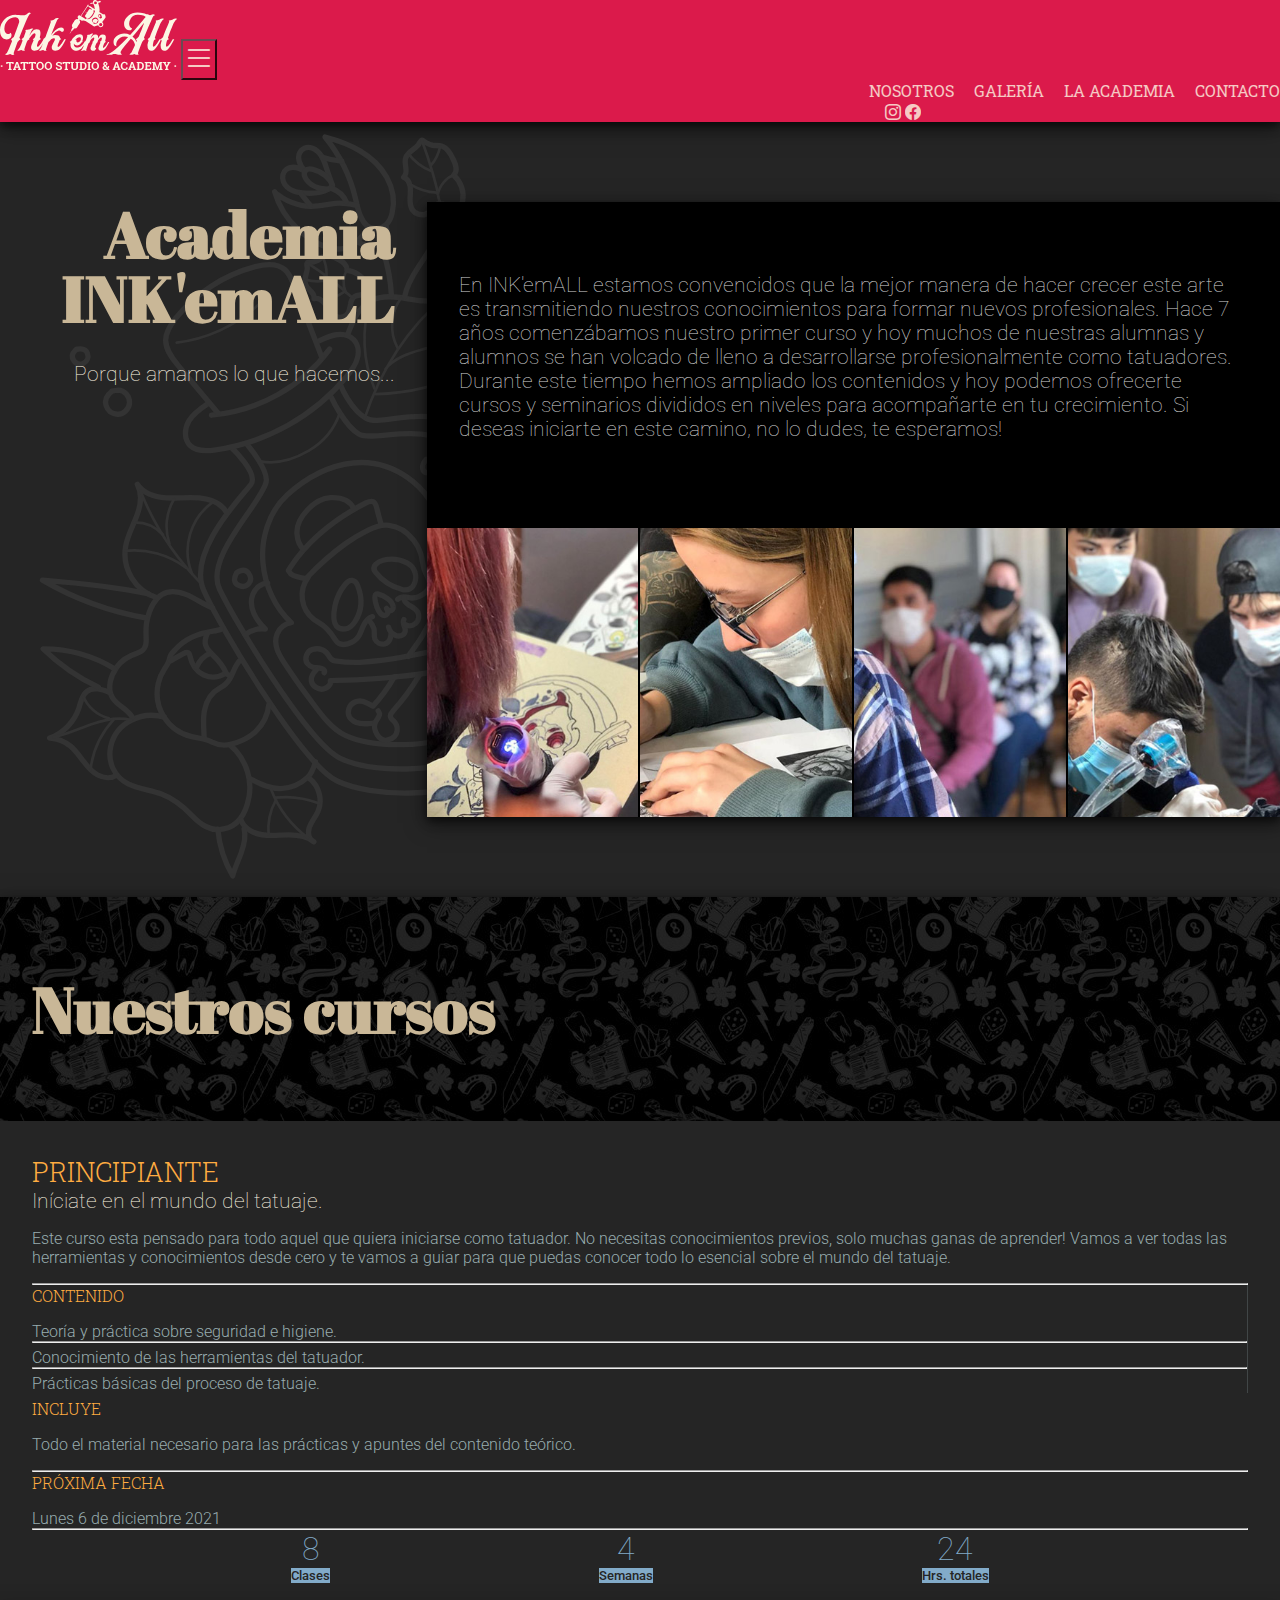
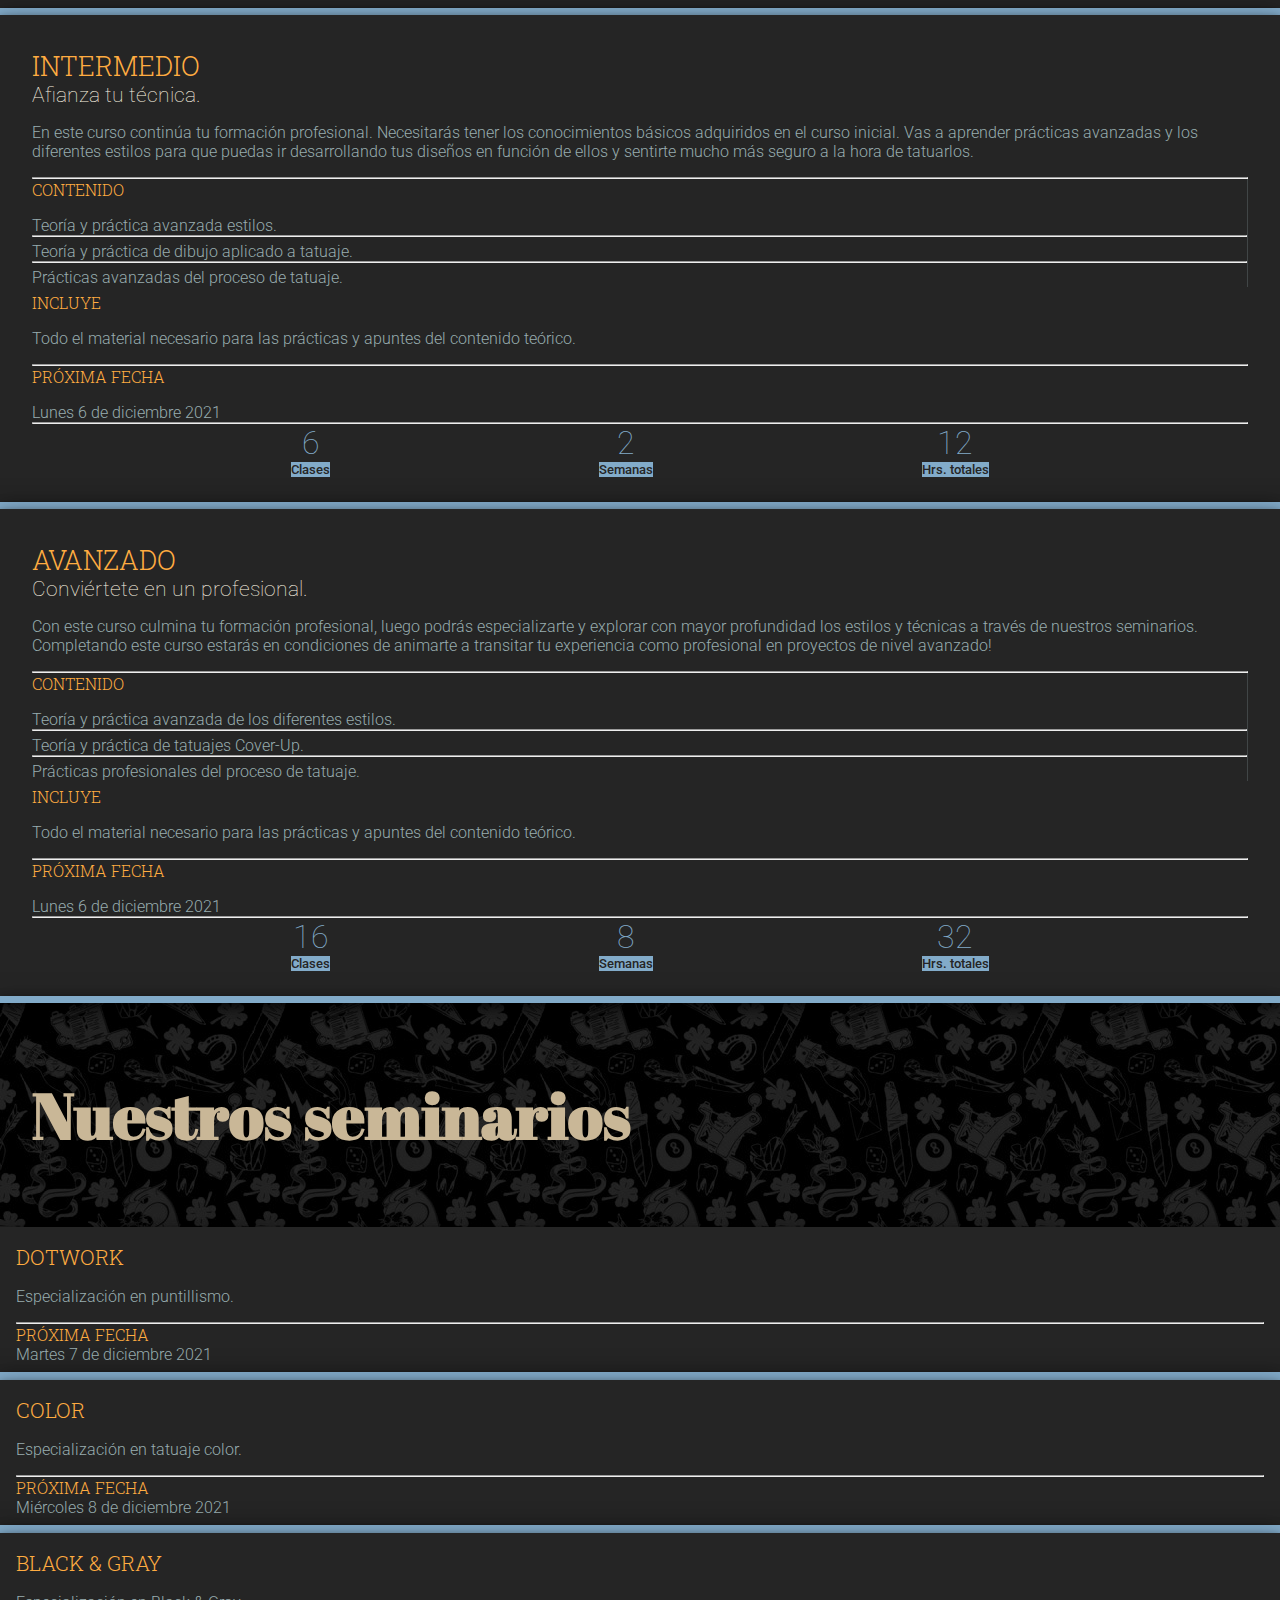
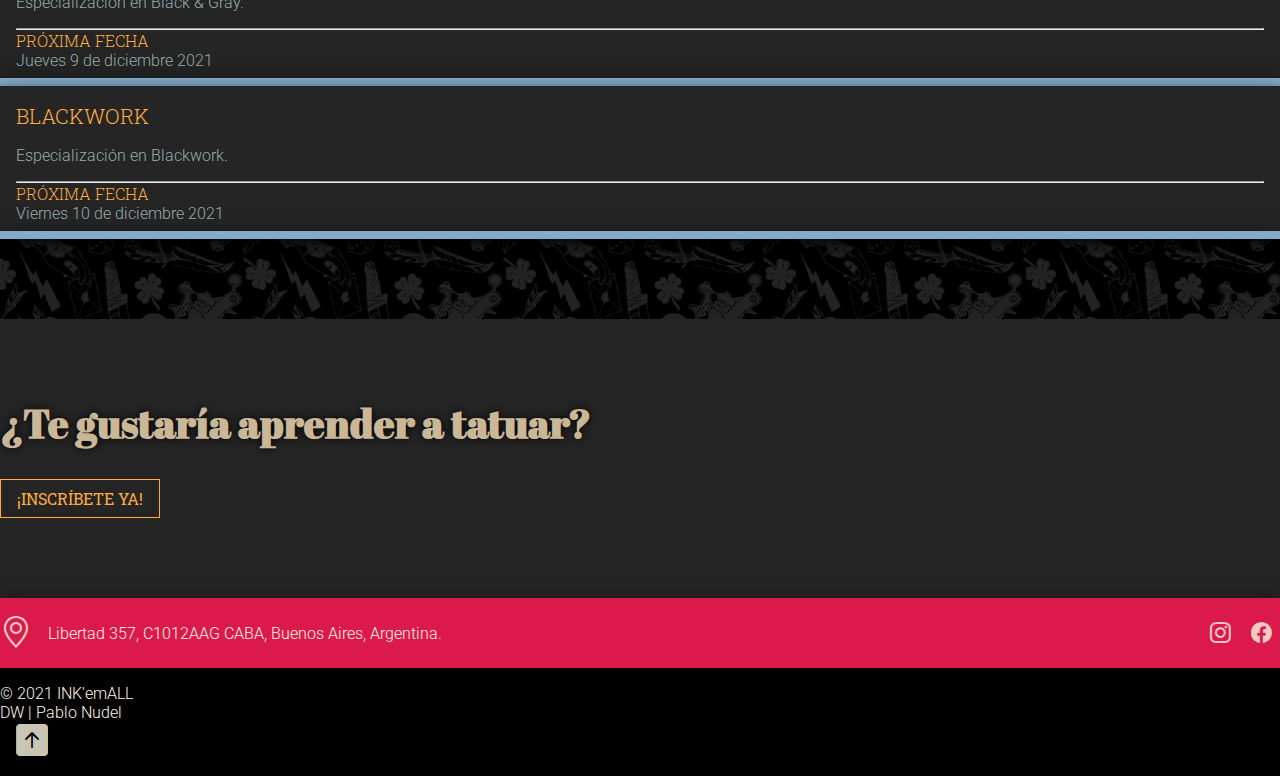
<file: academia.html>
<!DOCTYPE html>
<html lang="en">

<head>
  <meta charset="UTF-8">
  <meta http-equiv="X-UA-Compatible" content="IE=edge">
  <meta name="viewport" content="width=device-width, initial-scale=1.0">
  <link rel="preconnect" href="https://fonts.googleapis.com">
  <link rel="preconnect" href="https://fonts.gstatic.com" crossorigin>
  <link
    href="https://fonts.googleapis.com/css2?family=Roboto+Slab:wght@100;300;400;500&family=Roboto:wght@100;300;400;500;700&family=Abril+Fatface&display=swap"
    rel="stylesheet">
  <link rel="stylesheet" href="https://cdn.jsdelivr.net/npm/bootstrap-icons@1.5.0/font/bootstrap-icons.css">
  <link href="https://cdn.jsdelivr.net/npm/bootstrap@5.1.3/dist/css/bootstrap.min.css" rel="stylesheet"
    integrity="sha384-1BmE4kWBq78iYhFldvKuhfTAU6auU8tT94WrHftjDbrCEXSU1oBoqyl2QvZ6jIW3" crossorigin="anonymous">
  <link rel="stylesheet" href="./assets/css/estilos.css">
  <link rel="shortcut icon" type="image/x-icon" href="./assets/media/favicon_io/favicon.ico">
  <link rel="apple-touch-icon" sizes="180x180" href="./assets/media/favicon_io/apple-touch-icon.png">
  <link rel="icon" type="image/png" sizes="32x32" href="./assets/media/favicon_io/favicon-32x32.png">
  <link rel="icon" type="image/png" sizes="16x16" href="./assets/media/favicon_io/favicon-16x16.png">
  <title>INK'emALL | La Academia</title>
  <meta name="description"
    content="En nuestra academia vas a poder aprender todo lo necesario para convertire en un verdadero artista y profesional del tatuaje">
  <meta name="keywords" content="Academia, Tatuaje, Tattoo, Aprender, Tatuar, Curso, Cursos, Seminario, Seminarios">
</head>

<body>
  <header class="sticky-top header header-color">
    <nav class="navbar navbar-expand-lg">
      <div class="container-xl">
        <a href="./index.html" class="logo"><img src="./assets/media/logo-inkemall.svg" alt="Ink'emAll"></a>
        <button class="navbar-toggler" type="button" data-bs-toggle="collapse" data-bs-target="#navbarNavAltMarkup"
          aria-controls="navbarNavAltMarkup" aria-expanded="false" aria-label="Toggle navigation">
          <i class="bi bi-list"></i>
        </button>
        <div class="collapse navbar-collapse" id="navbarNavAltMarkup">
          <div class="navbar-nav">
            <a class="nav-link" href="./nosotros.html">Nosotros</a>
            <a class="nav-link" href="./galeria.html">Galería</a>
            <a class="nav-link" href="./academia.html">La Academia</a>
            <a class="nav-link" href="./contacto.html">Contacto</a>
            <div class="navRedes">
              <a class="nav-link" href="http://www.instagram.com" target="_blank"><i class="bi bi-instagram"></i></a>
              <a class="nav-link" href="http://www.facebook.com" target="_blank"><i class="bi bi-facebook"></i></a>
            </div>
          </div>
        </div>
      </div>
    </nav>
  </header>
  <main>
    <!-- Sección Academia -->
    <section class="section section-hero section-hero-left section-academia">
      <div class="sectionHead">
        <h1>Academia INK'emALL</h1>
        <p class="enfasis">Porque amamos lo que hacemos...</p>
      </div>
      <div class="sectionBody">
        <p class="enfasis">En INK'emALL estamos convencidos que la mejor manera de hacer crecer este arte es
          transmitiendo nuestros conocimientos
          para formar nuevos profesionales. Hace 7 años comenzábamos nuestro primer curso y hoy
          muchos de nuestras alumnas y alumnos se han volcado de lleno a desarrollarse profesionalmente como
          tatuadores. Durante este tiempo hemos ampliado los contenidos y hoy podemos ofrecerte cursos y seminarios
          divididos en niveles para acompañarte en tu crecimiento. Si deseas iniciarte en este camino, no lo dudes, te
          esperamos!</p>
        <div class="body_destacados">
          <div class="destacado">
            <div class="dest-fact">
              <h2>Trabajos prácticos</h2>
              <p>Realizarás prácticas guiadas en cada clase.</p>
            </div>
            <img src="./assets/media/academia/practicas_academia.jpg" alt="Trabajos prácticos">
          </div>
          <div class="destacado">
            <div class="dest-fact">
              <h2>Dibujo aplicado</h2>
              <p>Diseñarás tu propio arte.</p>
            </div>
            <img src="./assets/media/academia/dibujo_academia.jpg" alt="Dibujo aplicado">
          </div>
          <div class="destacado">
            <div class="dest-fact">
              <h2>Conceptos teóricos</h2>
              <p>Te brindaremos la teoría necesaria para afianzar tu conocimiento</p>
            </div>
            <img src="./assets/media/academia/teoria_academia.jpg" alt="Conceptos teóricos">
          </div>
          <div class="destacado">
            <div class="dest-fact">
              <h2>Prácticas reales</h2>
              <p>Realizarás un tatuaje sobre piel al finalizar cada curso.</p>
            </div>
            <img src="./assets/media/academia/tattoo_academia.jpg" alt="Tatuaje sobre piel">
          </div>
        </div>
      </div>
    </section>
    <!-- Sección Cursos y Seminarios -->
    <section class="section section-pattern section-CyS">
      <div class="container-lg">
        <h1 class="text-md-center">Nuestros cursos</h1>
        <div class="row gy-5">
          <div class="col-12 col-xl-4">
            <div class="curso">
              <div class="curso_body">
                <h2>Principiante</h2>
                <p class="enfasis">Iníciate en el mundo del tatuaje.</p>
                <p>Este curso esta pensado para todo aquel que quiera iniciarse como tatuador. No necesitas
                  conocimientos
                  previos, solo muchas ganas de aprender! Vamos a ver todas las herramientas y conocimientos desde cero
                  y
                  te vamos a guiar para que puedas conocer todo lo esencial sobre el mundo del tatuaje. </p>
                <hr>
                <div class="row">
                  <div class="col col-lg-6 divisor">
                    <h3>Contenido</h3>
                    <ul class="small">
                      <li>Teoría y práctica sobre seguridad e higiene.
                        <hr>
                      </li>
                      <li>Conocimiento de las herramientas del tatuador.
                        <hr>
                      </li>
                      <li>Prácticas básicas del proceso de tatuaje.</li>
                    </ul>
                  </div>
                  <div class="col col-lg-6">
                    <h3>Incluye</h3>
                    <p class="small">Todo el material necesario para las prácticas y apuntes del contenido teórico.</p>
                    <hr>
                    <h3>Próxima fecha</h3>
                    <p class="small">Lunes 6 de diciembre 2021</p>
                  </div>
                </div>
                <hr>
              </div>
              <div class="curso_datos">
                <div>
                  <span>8</span>
                  <p class="badge rounded-pill tag">Clases</p>
                </div>
                <div>
                  <span>4</span>
                  <p class="badge rounded-pill tag">Semanas</p>
                </div>
                <div>
                  <span>24</span>
                  <p class="badge rounded-pill tag">Hrs. totales</p>
                </div>
              </div>
              <div class="precio">
                <h2>$9800.-</h2>
                <a href="./contacto.html" class="button">Inscríbete</a>
              </div>
            </div>
          </div>
          <div class="col-12 col-md-6 col-xl-4">
            <div class="curso">
              <div class="curso_body">
                <h2>Intermedio</h2>
                <p class="enfasis">Afianza tu técnica.</p>
                <p>En este curso continúa tu formación profesional. Necesitarás tener los conocimientos básicos
                  adquiridos en el curso inicial. Vas a aprender prácticas avanzadas y los diferentes estilos para que
                  puedas ir desarrollando tus diseños en función de ellos y sentirte mucho más seguro a la hora de
                  tatuarlos.</p>
                <hr>
                <div class="row">
                  <div class="col col-lg-6 divisor">
                    <h3>Contenido</h3>
                    <ul class="small">
                      <li>Teoría y práctica avanzada estilos.
                        <hr>
                      </li>
                      <li>Teoría y práctica de dibujo aplicado a tatuaje.
                        <hr>
                      </li>
                      <li>Prácticas avanzadas del proceso de tatuaje.</li>
                    </ul>
                  </div>
                  <div class="col col-lg-6">
                    <h3>Incluye</h3>
                    <p class="small">Todo el material necesario para las prácticas y apuntes del contenido teórico.</p>
                    <hr>
                    <h3>Próxima fecha</h3>
                    <p class="small">Lunes 6 de diciembre 2021</p>
                  </div>
                </div>
                <hr>
              </div>
              <div class="curso_datos">
                <div>
                  <span>6</span>
                  <p class="badge rounded-pill tag">Clases</p>
                </div>
                <div>
                  <span>2</span>
                  <p class="badge rounded-pill tag">Semanas</p>
                </div>
                <div>
                  <span>12</span>
                  <p class="badge rounded-pill tag">Hrs. totales</p>
                </div>
              </div>
              <div class="precio">
                <h2>$7000.-</h2>
                <a href="./contacto.html" class="button">Inscríbete</a>
              </div>
            </div>
          </div>
          <div class="col-12 col-md-6 col-xl-4">
            <div class="curso">
              <div class="curso_body">
                <h2>Avanzado</h2>
                <p class="enfasis">Conviértete en un profesional.</p>
                <p>Con este curso culmina tu formación profesional, luego podrás especializarte y explorar con mayor
                  profundidad los estilos y técnicas a través de nuestros seminarios. Completando este curso estarás en
                  condiciones de animarte a transitar tu experiencia como profesional en proyectos de nivel avanzado!
                </p>
                <hr>
                <div class="row">
                  <div class="col col-lg-6 divisor">
                    <h3>Contenido</h3>
                    <ul class="small">
                      <li>Teoría y práctica avanzada de los diferentes estilos.
                        <hr>
                      </li>
                      <li>Teoría y práctica de tatuajes Cover-Up.
                        <hr>
                      </li>
                      <li>Prácticas profesionales del proceso de tatuaje.</li>
                    </ul>
                  </div>
                  <div class="col col-lg-6">
                    <h3>Incluye</h3>
                    <p class="small">Todo el material necesario para las prácticas y apuntes del contenido teórico.</p>
                    <hr>
                    <h3>Próxima fecha</h3>
                    <p class="small">Lunes 6 de diciembre 2021</p>
                  </div>
                </div>
                <hr>
              </div>
              <div class="curso_datos">
                <div>
                  <span>16</span>
                  <p class="badge rounded-pill tag">Clases</p>
                </div>
                <div>
                  <span>8</span>
                  <p class="badge rounded-pill tag">Semanas</p>
                </div>
                <div>
                  <span>32</span>
                  <p class="badge rounded-pill tag">Hrs. totales</p>
                </div>
              </div>
              <div class="precio">
                <h2>$11000.-</h2>
                <a href="./contacto.html" class="button">Inscríbete</a>
              </div>
            </div>
          </div>
        </div>
        <h1 class="text-lg-center">Nuestros seminarios</h1>
        <div class="row gy-5">
          <div class="col-12 col-md-6 col-xl-3">
            <div class="seminario">
              <div class="body">
                <h2>Dotwork</h2>
                <p>Especialización en puntillismo.</p>
                <hr>
                <h3>Próxima fecha</h3>
                <p class="small">Martes 7 de diciembre 2021</p>
              </div>
              <div class="precio">
                <h2>$5000.-</h2>
                <a href="./contacto.html" class="button">Inscríbete</a>
              </div>
            </div>
          </div>
          <div class="col-12 col-md-6 col-xl-3">
            <div class="seminario">
              <div class="body">
                <h2>Color</h2>
                <p>Especialización en tatuaje color.</p>
                <hr>
                <h3>Próxima fecha</h3>
                <p class="small">Miércoles 8 de diciembre 2021</p>
              </div>
              <div class="precio">
                <h2>$5000.-</h2>
                <a href="./contacto.html" class="button">Inscríbete</a>
              </div>
            </div>
          </div>
          <div class="col-12 col-md-6 col-xl-3">
            <div class="seminario">
              <div class="body">
                <h2>Black & Gray</h2>
                <p>Especialización en Black & Gray.</p>
                <hr>
                <h3>Próxima fecha</h3>
                <p class="small">Jueves 9 de diciembre 2021</p>
              </div>
              <div class="precio">
                <h2>$5000.-</h2>
                <a href="./contacto.html" class="button">Inscríbete</a>
              </div>
            </div>
          </div>
          <div class="col-12 col-md-6 col-xl-3">
            <div class="seminario">
              <div class="body">
                <h2>Blackwork</h2>
                <p>Especialización en Blackwork.</p>
                <hr>
                <h3>Próxima fecha</h3>
                <p class="small">Viernes 10 de diciembre 2021</p>
              </div>
              <div class="precio">
                <h2>$5000.-</h2>
                <a href="./contacto.html" class="button">Inscríbete</a>
              </div>
            </div>
          </div>
        </div>
      </div>
    </section>
    <!-- Sección Action -->
    <section class="section section-action">
      <div class="container text-center">
        <h1>¿Te gustaría aprender a tatuar?</h1>
        <a href="./contacto.html" class="button button-gde">¡Inscríbete ya!</a>
      </div>
    </section>
  </main>
  <!-- Footer -->
  <footer>
    <div class="container footerTop">
      <div class="info">
        <a href="https://www.google.com.ar/maps" target="_blank"><i class="bi bi-geo-alt"></i></a>
        <p class="small">Libertad 357, C1012AAG CABA, Buenos Aires, Argentina.</p>
      </div>
      <div class="redes">
        <a href="http://www.instagram.com" target="_blank"><i class="bi bi-instagram"></i></a>
        <a href="http://www.facebook.com" target="_blank"><i class="bi bi-facebook"></i></a>
      </div>
    </div>
    <div class="container-fluid footerBottom">
      <div class="container footerBottom-content d-flex justify-content-between align-items-center">
        <div>
          <p class="small">© 2021 INK'emALL</p>
        </div>
        <div class="d-flex align-items-center">
          <p class="small">DW | Pablo Nudel</p>
          <a href="#top" class="toTop"><i class="bi bi-arrow-up-square-fill"></i></a>
        </div>
      </div>
    </div>
  </footer>
  <script src="https://cdn.jsdelivr.net/npm/bootstrap@5.1.3/dist/js/bootstrap.bundle.min.js"
    integrity="sha384-ka7Sk0Gln4gmtz2MlQnikT1wXgYsOg+OMhuP+IlRH9sENBO0LRn5q+8nbTov4+1p" crossorigin="anonymous">
  </script>
  <script src="./assets/js/main.js"></script>
</body>

</html>
</file>
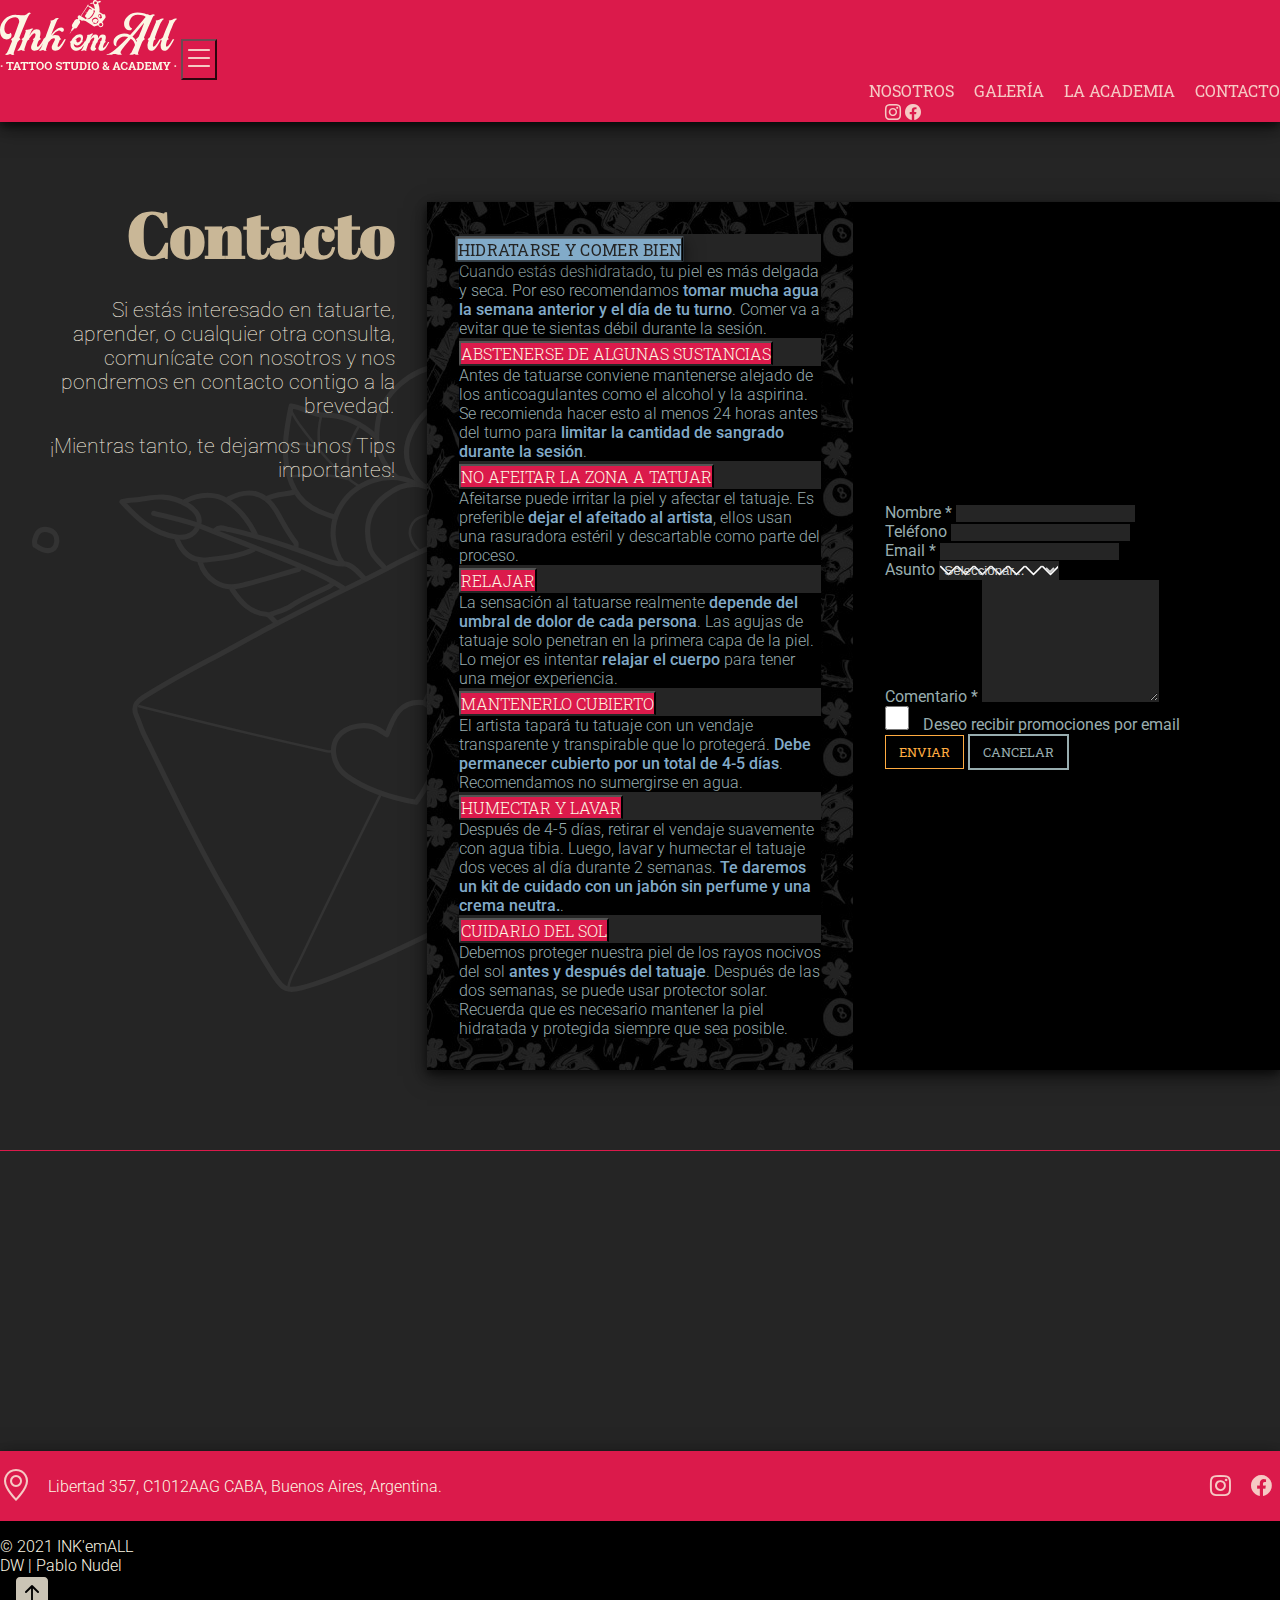
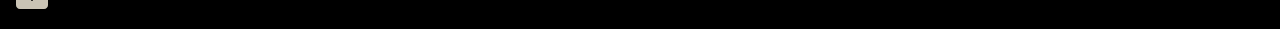
<file: contacto.html>
<!DOCTYPE html>
<html lang="en">

<head>
  <meta charset="UTF-8">
  <meta http-equiv="X-UA-Compatible" content="IE=edge">
  <meta name="viewport" content="width=device-width, initial-scale=1.0">
  <link rel="preconnect" href="https://fonts.googleapis.com">
  <link rel="preconnect" href="https://fonts.gstatic.com" crossorigin>
  <link
    href="https://fonts.googleapis.com/css2?family=Roboto+Slab:wght@100;300;400;500&family=Roboto:wght@100;300;400;500;700&family=Abril+Fatface&display=swap"
    rel="stylesheet">
  <link rel="stylesheet" href="https://cdn.jsdelivr.net/npm/bootstrap-icons@1.5.0/font/bootstrap-icons.css">
  <link href="https://cdn.jsdelivr.net/npm/bootstrap@5.1.3/dist/css/bootstrap.min.css" rel="stylesheet"
    integrity="sha384-1BmE4kWBq78iYhFldvKuhfTAU6auU8tT94WrHftjDbrCEXSU1oBoqyl2QvZ6jIW3" crossorigin="anonymous">
  <link rel="stylesheet" href="./assets/css/estilos.css">
  <link rel="shortcut icon" type="image/x-icon" href="./assets/media/favicon_io/favicon.ico">
  <link rel="apple-touch-icon" sizes="180x180" href="./assets/media/favicon_io/apple-touch-icon.png">
  <link rel="icon" type="image/png" sizes="32x32" href="./assets/media/favicon_io/favicon-32x32.png">
  <link rel="icon" type="image/png" sizes="16x16" href="./assets/media/favicon_io/favicon-16x16.png">
  <title>INK'emALL | Contacto</title>
  <meta name="description"
    content="Contactate con nosotros y solicita un turno para tu próximo tattoo o consulta sobre nuestros cursos y seminarios.">
  <meta name="keywords" content="Contacto, Academia, Tatuaje, Tattoo, Curso, Cursos, Seminario, Seminarios, Turno">
</head>

<body class="position-relative">
  <header class="sticky-top header header-color">
    <nav class="navbar navbar-expand-lg">
      <div class="container">
        <a href="./index.html" class="logo"><img src="./assets/media/logo-inkemall.svg" alt="Ink'emAll"></a>
        <button class="navbar-toggler" type="button" data-bs-toggle="collapse" data-bs-target="#navbarNavAltMarkup"
          aria-controls="navbarNavAltMarkup" aria-expanded="false" aria-label="Toggle navigation">
          <i class="bi bi-list"></i>
        </button>
        <div class="collapse navbar-collapse" id="navbarNavAltMarkup">
          <div class="navbar-nav">
            <a class="nav-link" href="./nosotros.html">Nosotros</a>
            <a class="nav-link" href="./galeria.html">Galería</a>
            <a class="nav-link" href="./academia.html">La Academia</a>
            <a class="nav-link" href="./contacto.html">Contacto</a>
            <div class="navRedes">
              <a class="nav-link" href="http://www.instagram.com" target="_blank"><i class="bi bi-instagram"></i></a>
              <a class="nav-link" href="http://www.facebook.com" target="_blank"><i class="bi bi-facebook"></i></a>
            </div>
          </div>
        </div>
      </div>
    </nav>
  </header>
  <main>
    <section class="section section-hero section-hero-left contacto">
      <div class="sectionHead">
        <h1>Contacto</h1>
        <p class="enfasis">Si estás interesado en tatuarte, aprender, o cualquier otra consulta, comunícate con nosotros
          y nos pondremos en contacto contigo a la brevedad.</p>
        <p class="enfasis">¡Mientras tanto, te dejamos unos Tips importantes!</p>
      </div>
      <!-- Tips -->
      <div class="sectionBody">
        <div class="accordion accordion-flush" id="accordionExample">
          <div class="accordion-item">
            <h2 class="accordion-header" id="headingOne">
              <button class="accordion-button" type="button" data-bs-toggle="collapse" data-bs-target="#collapseOne"
                aria-expanded="false" aria-controls="collapseOne">
                <h3>Hidratarse y comer bien</h3>
              </button>
            </h2>
            <div id="collapseOne" class="accordion-collapse collapse show" aria-labelledby="headingOne"
              data-bs-parent="#accordionExample">
              <div class="accordion-body p-4">
                <p class="text-center text-xl-start">Cuando estás deshidratado, tu piel es más delgada y seca. Por eso
                  recomendamos <strong>tomar mucha agua la semana anterior y el día de tu turno</strong>. Comer va a
                  evitar que te sientas débil durante la sesión.</p>
              </div>
            </div>
          </div>
          <div class="accordion-item">
            <h2 class="accordion-header" id="headingTwo">
              <button class="accordion-button collapsed" type="button" data-bs-toggle="collapse"
                data-bs-target="#collapseTwo" aria-expanded="false" aria-controls="collapseTwo">
                <h3>Abstenerse de algunas sustancias</h3>
              </button>
            </h2>
            <div id="collapseTwo" class="accordion-collapse collapse" aria-labelledby="headingTwo"
              data-bs-parent="#accordionExample">
              <div class="accordion-body p-4">
                <p class="text-center text-xl-start">Antes de tatuarse conviene mantenerse alejado de los
                  anticoagulantes como el alcohol y la aspirina. Se recomienda hacer esto al menos 24 horas antes del
                  turno para <strong>limitar la cantidad de sangrado durante la sesión</strong>.</p>
              </div>
            </div>
          </div>
          <div class="accordion-item">
            <h2 class="accordion-header" id="headingThree">
              <button class="accordion-button collapsed" type="button" data-bs-toggle="collapse"
                data-bs-target="#collapseThree" aria-expanded="false" aria-controls="collapseThree">
                <h3>No afeitar la zona a tatuar</h3>
              </button>
            </h2>
            <div id="collapseThree" class="accordion-collapse collapse" aria-labelledby="headingThree"
              data-bs-parent="#accordionExample">
              <div class="accordion-body p-4">
                <p class="text-center text-xl-start">Afeitarse puede irritar la piel y afectar el tatuaje. Es preferible
                  <strong>dejar el afeitado al artista</strong>, ellos usan una rasuradora estéril y descartable como
                  parte del proceso.</p>
              </div>
            </div>
          </div>
          <div class="accordion-item">
            <h2 class="accordion-header" id="headingFour">
              <button class="accordion-button collapsed" type="button" data-bs-toggle="collapse"
                data-bs-target="#collapseFour" aria-expanded="false" aria-controls="collapseFour">
                <h3>Relajar</h3>
              </button>
            </h2>
            <div id="collapseFour" class="accordion-collapse collapse" aria-labelledby="headingFour"
              data-bs-parent="#accordionExample">
              <div class="accordion-body p-4">
                <p class="text-center text-xl-start">La sensación al tatuarse realmente <strong>depende del umbral de
                    dolor de cada persona</strong>. Las agujas de tatuaje solo penetran en la primera capa de la piel.
                  Lo mejor es intentar <strong>relajar el cuerpo</strong> para tener una mejor experiencia.</p>
              </div>
            </div>
          </div>
          <div class="accordion-item">
            <h2 class="accordion-header" id="headingFive">
              <button class="accordion-button collapsed" type="button" data-bs-toggle="collapse"
                data-bs-target="#collapseFive" aria-expanded="false" aria-controls="collapseFive">
                <h3>Mantenerlo cubierto</h3>
              </button>
            </h2>
            <div id="collapseFive" class="accordion-collapse collapse" aria-labelledby="headingFive"
              data-bs-parent="#accordionExample">
              <div class="accordion-body p-4">
                <p class="text-center text-xl-start">El artista tapará tu tatuaje con un vendaje transparente y
                  transpirable que lo protegerá. <strong>Debe permanecer cubierto por un total de 4-5 días</strong>.
                  Recomendamos no sumergirse en agua.</p>
              </div>
            </div>
          </div>
          <div class="accordion-item">
            <h2 class="accordion-header" id="headingSix">
              <button class="accordion-button collapsed" type="button" data-bs-toggle="collapse"
                data-bs-target="#collapseSix" aria-expanded="false" aria-controls="collapseSix">
                <h3>Humectar y lavar</h3>
              </button>
            </h2>
            <div id="collapseSix" class="accordion-collapse collapse" aria-labelledby="headingSix"
              data-bs-parent="#accordionExample">
              <div class="accordion-body p-4">
                <p class="text-center text-xl-start">Después de 4-5 días, retirar el vendaje suavemente con agua tibia.
                  Luego, lavar y humectar el tatuaje dos veces al día durante 2 semanas. <strong>Te daremos un kit de
                    cuidado con un jabón sin perfume y una crema neutra.</strong>.</p>
              </div>
            </div>
          </div>
          <div class="accordion-item">
            <h2 class="accordion-header" id="headingSeven">
              <button class="accordion-button collapsed" type="button" data-bs-toggle="collapse"
                data-bs-target="#collapseSeven" aria-expanded="false" aria-controls="collapseSeven">
                <h3>Cuidarlo del sol</h3>
              </button></h2>
            <div id="collapseSeven" class="accordion-collapse collapse" aria-labelledby="headingSeven"
              data-bs-parent="#accordionExample">
              <div class="accordion-body p-4">
                <p class="text-center text-xl-start">Debemos proteger nuestra piel de los rayos nocivos del sol
                  <strong>antes y después del tatuaje</strong>. Después de las dos semanas, se puede usar protector
                  solar. Recuerda que es necesario mantener la piel hidratada y protegida siempre que sea posible.</p>
              </div>
            </div>
          </div>
        </div>
        <!-- Formulario -->
        <form action="">
          <div class="row g-3">
            <div class="col-12 col-md-6">
              <label for="inputNombre" class="form-label">Nombre *</label>
              <input type="text" class="form-control" id="inputNombre" aria-label="Nombre" name="nombre" required>
            </div>
            <div class="col-12 col-md-6">
              <label for="inputApellido" class="form-label">Teléfono</label>
              <input type="text" class="form-control" id="inputApellido" aria-label="Apellido" name="apellido">
            </div>
            <div class="col-12 col-md-6">
              <label for="inputEmail" class="form-label">Email *</label>
              <input type="email" class="form-control" id="inputEmail" aria-label="Email" name="email" required>
            </div>
            <div class="col-12 col-md-6">
              <label for="inputAsunto" class="form-label">Asunto</label>
              <select id="inputAsunto" class="form-select" name="asunto">
                <option selected disabled>Seleccionar...</option>
                <option>Quiero un tattoo</option>
                <option>Quiero aprender</option>
                <option>Otros motivos</option>
              </select>
            </div>
            <div class="col-12">
              <label for="inputComent" class="form-label">Comentario *</label>
              <textarea class="form-control" id="inputComent" aria-label="Comentario" name="comentario" rows="8"
                required></textarea>
            </div>
            <div class="d-inline-block text-center">
              <input class="form-check-input" type="checkbox" id="inlineCheckbox3" value="option3">
              <label class="form-check-label" for="inlineCheckbox3">Deseo recibir promociones por email</label>
            </div>
            <div class="col-12 text-center mt-4">
              <button type="submit" class="button me-3">Enviar</button>
              <button type="reset" class="button button-secundario">Cancelar</button>
            </div>
          </div>
        </form>
      </div>
    </section>
    <!-- Mapa -->
    <div class="map-wrapper">
      <div class="map">
        <iframe
          src="https://www.google.com/maps/embed?pb=!1m18!1m12!1m3!1d3283.9910517938342!2d-58.385778784339216!3d-34.60438778045945!2m3!1f0!2f0!3f0!3m2!1i1024!2i768!4f13.1!3m3!1m2!1s0x95bccac58cf00001%3A0x37bec152cbff7c29!2sLibertad%20357%2C%20C1012AAG%20CABA!5e0!3m2!1ses-419!2sar!4v1635275980306!5m2!1ses-419!2sar"
          style="border:0;" frameborder="0" allowfullscreen="true" loading="lazy"></iframe>
      </div>
    </div>
  </main>
  <!-- Footer -->
  <footer>
    <div class="container footerTop">
      <div class="info">
        <a href="https://www.google.com.ar/maps" target="_blank"><i class="bi bi-geo-alt"></i></a>
        <p class="small">Libertad 357, C1012AAG CABA, Buenos Aires, Argentina.</p>
      </div>
      <div class="redes">
        <a href="http://www.instagram.com" target="_blank"><i class="bi bi-instagram"></i></a>
        <a href="http://www.facebook.com" target="_blank"><i class="bi bi-facebook"></i></a>
      </div>
    </div>
    <div class="container-fluid footerBottom">
      <div class="container footerBottom-content d-flex justify-content-between align-items-center">
        <div>
          <p class="small">© 2021 INK'emALL</p>
        </div>
        <div class="d-flex align-items-center">
          <p class="small">DW | Pablo Nudel</p>
          <a href="#top" class="toTop"><i class="bi bi-arrow-up-square-fill"></i></a>
        </div>
      </div>
    </div>
  </footer>

  <script src="https://cdn.jsdelivr.net/npm/bootstrap@5.1.3/dist/js/bootstrap.bundle.min.js"
    integrity="sha384-ka7Sk0Gln4gmtz2MlQnikT1wXgYsOg+OMhuP+IlRH9sENBO0LRn5q+8nbTov4+1p" crossorigin="anonymous">
  </script>
  <script src="./assets/js/main.js"></script>
</body>

</html>
</file>
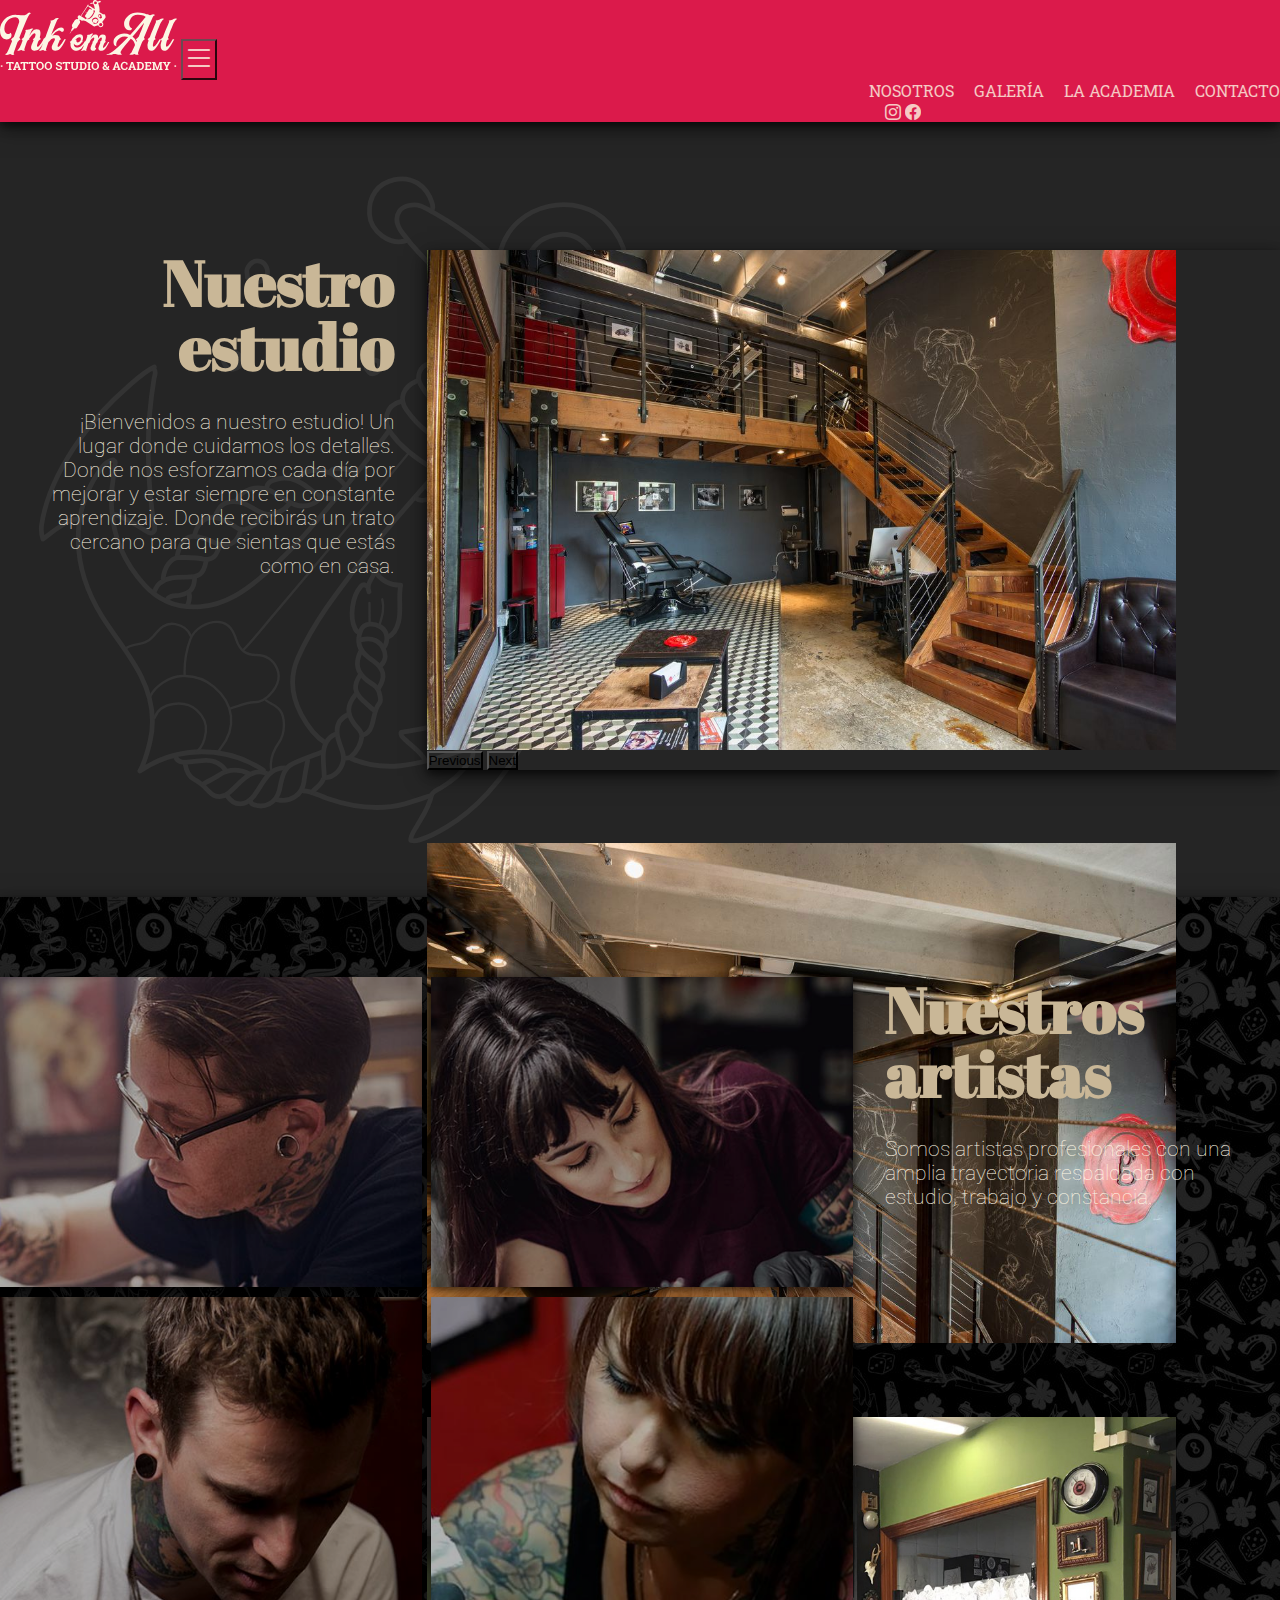
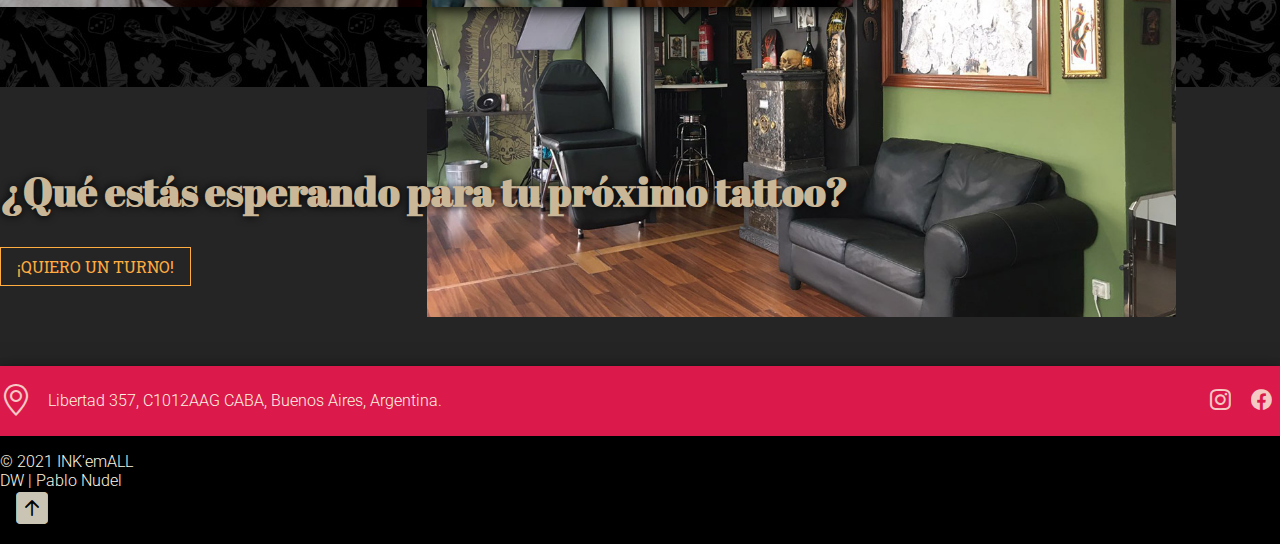
<file: nosotros.html>
<!DOCTYPE html>
<html lang="en">

<head>
  <meta charset="UTF-8">
  <meta http-equiv="X-UA-Compatible" content="IE=edge">
  <meta name="viewport" content="width=device-width, initial-scale=1.0">
  <link rel="preconnect" href="https://fonts.googleapis.com">
  <link rel="preconnect" href="https://fonts.gstatic.com" crossorigin>
  <link
    href="https://fonts.googleapis.com/css2?family=Roboto+Slab:wght@100;300;400;500&family=Roboto:wght@100;300;400;500;700&family=Abril+Fatface&display=swap"
    rel="stylesheet">
  <link rel="stylesheet" href="https://cdn.jsdelivr.net/npm/bootstrap-icons@1.5.0/font/bootstrap-icons.css">
  <link href="https://cdn.jsdelivr.net/npm/bootstrap@5.1.3/dist/css/bootstrap.min.css" rel="stylesheet"
    integrity="sha384-1BmE4kWBq78iYhFldvKuhfTAU6auU8tT94WrHftjDbrCEXSU1oBoqyl2QvZ6jIW3" crossorigin="anonymous">
  <link rel="stylesheet" href="./assets/css/estilos.css">
  <link rel="shortcut icon" type="image/x-icon" href="./assets/media/favicon_io/favicon.ico">
  <link rel="apple-touch-icon" sizes="180x180" href="./assets/media/favicon_io/apple-touch-icon.png">
  <link rel="icon" type="image/png" sizes="32x32" href="./assets/media/favicon_io/favicon-32x32.png">
  <link rel="icon" type="image/png" sizes="16x16" href="./assets/media/favicon_io/favicon-16x16.png">
  <title>INK'emALL | Nosotros</title>
  <meta name="description" content="Conocé nuestro estudio y los artistas de INK'emALL">
  <meta name="keywords" content="Estudio, Tatuaje, Tattoo, Morgane, Amalia, Martin, Orza, Lautaro, Mackinze">
</head>

<body class="position-relative">
  <header class="sticky-top header header-color">
    <nav class="navbar navbar-expand-lg">
      <div class="container">
        <a href="./index.html" class="logo"><img src="./assets/media/logo-inkemall.svg" alt="Ink'emAll"></a>
        <button class="navbar-toggler" type="button" data-bs-toggle="collapse" data-bs-target="#navbarNavAltMarkup"
          aria-controls="navbarNavAltMarkup" aria-expanded="false" aria-label="Toggle navigation">
          <i class="bi bi-list"></i>
        </button>
        <div class="collapse navbar-collapse" id="navbarNavAltMarkup">
          <div class="navbar-nav">
            <a class="nav-link" href="./nosotros.html">Nosotros</a>
            <a class="nav-link" href="./galeria.html">Galería</a>
            <a class="nav-link" href="./academia.html">La Academia</a>
            <a class="nav-link" href="./contacto.html">Contacto</a>
            <div class="navRedes">
              <a class="nav-link" href="http://www.instagram.com" target="_blank"><i class="bi bi-instagram"></i></a>
              <a class="nav-link" href="http://www.facebook.com" target="_blank"><i class="bi bi-facebook"></i></a>
            </div>
          </div>
        </div>
      </div>
    </nav>
  </header>
  <main>
    <!-- Sección estudio -->
    <section class="section section-hero section-hero-left estudio">
      <div class="sectionHead">
        <h1>Nuestro estudio</h1>
        <p class="enfasis">¡Bienvenidos a nuestro estudio! Un lugar donde cuidamos los detalles. Donde nos esforzamos
          cada día por mejorar y estar siempre en constante aprendizaje. Donde recibirás un trato cercano para que
          sientas que estás como en casa.</p>
      </div>
      <div id="carouselExampleFade" class="carousel slide carousel-fade sectionBody" data-bs-ride="carousel">
        <div class="carousel-inner">
          <div class="carousel-item active">
            <img src="./assets/media/estudio/estudio-inkemall-01.jpg" class="d-block w-100" alt="Nuestro Estudio">
            <div class="carousel-caption d-none d-md-block">
              <p class="small">Nuestro local está completamente acondicionado. Cada una de nuestras salas están
                equipadas con todo lo
                necesario para que tu salud y la nuestra no corra riesgos.</p>
            </div>
          </div>
          <div class="carousel-item">
            <img src="./assets/media/estudio/estudio-inkemall-02.jpg" class="d-block w-100" alt="Nuestro Estudio">
            <div class="carousel-caption d-none d-md-block">
              <p class="small">Todas nuestras áreas de trabajo están bien diferenciadas para que cada uno disponga de un
                entorno
                tranquilo y agradable con privacidad.</p>
            </div>
          </div>
          <div class="carousel-item">
            <img src="./assets/media/estudio/estudio-inkemall-03.jpg" class="d-block w-100" alt="Nuestro Estudio">
            <div class="carousel-caption d-none d-md-block">
              <p class="small">Además nos gusta mimar cada detalle y nuestro estudio trasmite la
                energía y el dinamismo que nos caracteriza.</p>
            </div>
          </div>
        </div>
        <button class="carousel-control-prev" type="button" data-bs-target="#carouselExampleFade" data-bs-slide="prev">
          <span class="carousel-control-prev-icon" aria-hidden="true"></span>
          <span class="visually-hidden">Previous</span>
        </button>
        <button class="carousel-control-next" type="button" data-bs-target="#carouselExampleFade" data-bs-slide="next">
          <span class="carousel-control-next-icon" aria-hidden="true"></span>
          <span class="visually-hidden">Next</span>
        </button>
      </div>
    </section>
    <!-- Sección Artistas -->
    <section class="section section-pattern section-hero section-hero-right artistas">
      <div class="sectionHead">
        <h1>Nuestros artistas</h1>
        <p class="enfasis">Somos artistas profesionales con una amplia trayectoria respaldada con estudio, trabajo y
          constancia.</p>
      </div>
      <div class="sectionBody">
        <div class="perfil">
          <div class="perfil_flip">
            <div class="imgGaleria imgGaleria-masonry perfil_front">
              <span>Martín Orza</span>
              <img src="./assets/media/martin-orza.jpg" alt="Martín Orza" class="imagen">
            </div>
            <div class="perfil_back">
              <div>
                <h2>Martín Orza</h2>
                <p>Soy dibujante graduado en bellas artes y mi pasión por el dibujo me llevó al tatuaje hace 15 años y a
                  fundar INK'emALL. Me apasiona el realismo, técnica que perfeccioné gracias a mis bases en dibujo y la
                  formación de varios años en el mundo del tatuaje.
                </p>
              </div>
              <div>
                <span class="badge rounded-pill tag">Black & Gray</span>
                <span class="badge rounded-pill tag">Realismo</span>
                <span class="badge rounded-pill tag">Dotwork</span>
              </div>
            </div>
          </div>
        </div>
        <div class="perfil">
          <div class="perfil_flip">
            <div class="imgGaleria imgGaleria-masonry perfil_front">
              <span class="small">Morgane Amalia</span>
              <img src="./assets/media/morgane-amalia.jpg" alt="Morgane Amalia" class="imagen">
            </div>
            <div class="perfil_back">
              <div>
                <h2>Morgane Amalia</h2>
                <p>Con más de 7 años de experiencia me desarrollo en varios estilos siendo mis preferidos el
                  Traditional,
                  Dotwork y Blackwork. Trabajé en varios estudios de diferentes países de Latinoamérica y hace 2 años
                  que
                  soy residente en INK'emALL.
                </p>
              </div>
              <div>
                <span class="badge rounded-pill tag">Traditional</span>
                <span class="badge rounded-pill tag">Dotwork</span>
                <span class="badge rounded-pill tag">Blackwork</span>
              </div>
            </div>
          </div>
        </div>
        <div class="perfil">
          <div class="perfil_flip">
            <div class="imgGaleria imgGaleria-masonry perfil_front">
              <span class="small">Agustín Ledo</span>
              <img src="./assets/media/agustin-ledo.jpg" alt="Agustín Ledo" class="imagen">
            </div>
            <div class="perfil_back">
              <div>
                <h2>Agustín Ledo</h2>
                <p>Hace 6 años terminaba mi formación y comenzaba esta aventura. Soy de la cantera de INK'emALL, aquí di
                  mis primeros pasos hasta convertirme en el profesional de hoy. Manejo todos los estilos pero mi
                  preferido es el Neotraditional.
                </p>
              </div>
              <div>
                <span class="badge rounded-pill tag">Traditional</span>
                <span class="badge rounded-pill tag">Neo Traditional</span>
              </div>
            </div>
          </div>
        </div>
        <div class="perfil">
          <div class="perfil_flip">
            <div class="imgGaleria imgGaleria-masonry perfil_front">
              <span class="small">Ruth Palleja</span>
              <img src="./assets/media/ruth-palleja.jpg" alt="Ruth Palleja" class="imagen">
            </div>
            <div class="perfil_back">
              <div>
                <h2>Ruth Palleja</h2>
                <p>Soy española radicada en Argentina, país donde encontré la oportunidad de aprender y desarrollar mi
                  arte, que es lo que más me apasiona. Tengo 5 años de experiencia en el mundo del tatuaje y aún sigo
                  explorando estilos y técnicas.
                </p>
              </div>
              <div>
                <span class="badge rounded-pill tag">Traditional</span>
                <span class="badge rounded-pill tag">Neo Traditional</span>
              </div>
            </div>
          </div>
        </div>
      </div>
    </section>
    <!-- Sección Action -->
    <section class="section section-action">
      <div class="container text-center">
        <h1>¿Qué estás esperando para tu próximo tattoo?</h1>
        <a href="./contacto.html" class="button button-gde">¡Quiero un turno!</a>
      </div>
    </section>
  </main>
  <!-- Footer -->
  <footer>
    <div class="container footerTop">
      <div class="info">
        <a href="https://www.google.com.ar/maps" target="_blank"><i class="bi bi-geo-alt"></i></a>
        <p class="small">Libertad 357, C1012AAG CABA, Buenos Aires, Argentina.</p>
      </div>
      <div class="redes">
        <a href="http://www.instagram.com" target="_blank"><i class="bi bi-instagram"></i></a>
        <a href="http://www.facebook.com" target="_blank"><i class="bi bi-facebook"></i></a>
      </div>
    </div>
    <div class="container-fluid footerBottom">
      <div class="container footerBottom-content d-flex justify-content-between align-items-center">
        <div>
          <p class="small">© 2021 INK'emALL</p>
        </div>
        <div class="d-flex align-items-center">
          <p class="small">DW | Pablo Nudel</p>
          <a href="#top" class="toTop"><i class="bi bi-arrow-up-square-fill"></i></a>
        </div>
      </div>
    </div>
  </footer>

  <script src="https://cdn.jsdelivr.net/npm/bootstrap@5.1.3/dist/js/bootstrap.bundle.min.js"
    integrity="sha384-ka7Sk0Gln4gmtz2MlQnikT1wXgYsOg+OMhuP+IlRH9sENBO0LRn5q+8nbTov4+1p" crossorigin="anonymous">
  </script>
  <script src="./assets/js/main.js"></script>
</body>

</html>
</file>
<file: assets/css/estilos.css>
* {
  padding: 0;
  margin: 0;
  -webkit-box-sizing: border-box;
          box-sizing: border-box;
}

body {
  background-color: #252525;
  color: #98adaf;
  font-family: "Roboto", sans-serif;
  font-size: 1rem;
  scroll-behavior: smooth;
}

h1 {
  font-family: "Abril Fatface", cursive;
  color: #c9b797;
}

h2,
h3 {
  font-family: "Roboto Slab", serif;
  text-transform: uppercase;
  color: #FFAC41;
  font-weight: 300;
  margin: 0;
}

h2 {
  font-size: 1.3rem;
}

h3 {
  font-size: 1rem;
}

p {
  margin-bottom: 0;
  font-weight: 300;
}

p.enfasis {
  font-size: 1.3rem;
  font-weight: 100;
  margin: 0;
  color: #FDF6E3;
}

a {
  text-decoration: none;
}

button {
  background: none;
}

.navigation, .header .navbar .logo,
.header .navbar .navbar-nav .nav-link,
.header .navbar .navbar-nav .navRedes .nav-link,
.header .navbar .navbar-toggler, footer .footerTop .info a,
footer .footerTop .redes a, footer .footerBottom .footerBottom-content a, .sectionVideo .arrowDown {
  color: #FDF6E3;
  opacity: 0.8;
  -webkit-transition: all 0.3s ease;
  transition: all 0.3s ease;
}

.navigation:hover, .header .navbar .logo:hover,
.header .navbar .navbar-nav .nav-link:hover,
.header .navbar .navbar-toggler:hover, footer .footerTop .info a:hover,
footer .footerTop .redes a:hover, footer .footerBottom .footerBottom-content a:hover, .sectionVideo .arrowDown:hover {
  opacity: 1;
}

.box, .precio, form {
  -webkit-box-shadow: 0 4px 8px 0 rgba(0, 0, 0, 0.5), 0 6px 20px 0 rgba(0, 0, 0, 0.5);
          box-shadow: 0 4px 8px 0 rgba(0, 0, 0, 0.5), 0 6px 20px 0 rgba(0, 0, 0, 0.5);
  padding: 2rem;
}

.header {
  background-color: unset;
  -webkit-transition: all 0.3s ease;
  transition: all 0.3s ease;
}

.header .navbar .logo {
  margin-left: 1rem;
  padding: 1rem 0;
  margin-bottom: 0.5rem;
}

.header .navbar .logo img {
  height: 70px;
}

.header .navbar .navbar-nav {
  margin-left: 1rem;
}

.header .navbar .navbar-nav .nav-link {
  font-family: "Roboto Slab", serif;
  font-weight: 400;
  text-transform: uppercase;
}

.header .navbar .navbar-nav .navRedes .nav-link {
  display: inline-block;
  margin: 0 0.8rem 0 0;
}

.header .navbar .navbar-toggler {
  font-size: 2rem;
}

.header .navbar .navbar-toggler:focus, .header .navbar .navbar-toggler:active {
  outline: none;
  -webkit-box-shadow: none;
          box-shadow: none;
}

@media only screen and (min-width: 768px) {
  .header .navbar .logo {
    padding: 1rem 0;
  }
}

@media only screen and (min-width: 992px) {
  .header .navbar .navbar-collapse {
    display: -webkit-box;
    display: -ms-flexbox;
    display: flex;
    -webkit-box-pack: end;
        -ms-flex-pack: end;
            justify-content: flex-end;
  }
  .header .navbar .navbar-nav .nav-link {
    margin-left: 1rem;
  }
  .header .navbar .navbar-nav .navRedes {
    margin-left: 2rem;
  }
  .header .navbar .navbar-nav .navRedes .nav-link {
    margin: 0;
  }
}

@media only screen and (min-width: 1200px) {
  .header .navbar .logo {
    margin-left: 0;
  }
}

.header-color,
footer {
  background-color: #DB1A4B;
  -webkit-box-shadow: 0 4px 8px 0 rgba(0, 0, 0, 0.5), 0 6px 20px 0 rgba(0, 0, 0, 0.5);
          box-shadow: 0 4px 8px 0 rgba(0, 0, 0, 0.5), 0 6px 20px 0 rgba(0, 0, 0, 0.5);
}

.section {
  padding: 5rem 0;
}

.section h1 {
  font-size: 3rem;
  line-height: 3rem;
  margin-bottom: 2rem;
}

@media only screen and (min-width: 768px) {
  .section h1 {
    font-size: 4rem;
    line-height: 4rem;
  }
}

@media only screen and (min-width: 1400px) {
  .section h1 {
    font-size: 5rem;
    line-height: 5rem;
  }
}

.section p:not(:last-child) {
  margin-bottom: 1rem;
}

.section .sectionHead {
  margin: 0 2rem 5rem 2rem;
}

.section-hero {
  min-height: calc(100vh - 125px);
  display: -ms-grid;
  display: grid;
}

@media only screen and (min-width: 1200px) {
  .section-hero .sectionHead {
    margin: 0 2rem 0 2rem;
  }
}

@media only screen and (min-width: 1400px) {
  .section-hero {
    -webkit-box-align: center;
        -ms-flex-align: center;
            align-items: center;
  }
}

.section-hero-left {
  padding: 5rem 0 0 0;
}

@media only screen and (min-width: 1200px) {
  .section-hero-left {
    padding: 5rem 0;
    -ms-grid-columns: 2fr 4fr;
        grid-template-columns: 2fr 4fr;
  }
  .section-hero-left .sectionHead {
    text-align: right;
  }
}

@media only screen and (min-width: 1400px) {
  .section-hero-left {
    -ms-grid-columns: 1fr 2fr;
        grid-template-columns: 1fr 2fr;
  }
}

@media only screen and (min-width: 1200px) {
  .section-hero-right {
    -ms-grid-columns: 4fr 2fr;
        grid-template-columns: 4fr 2fr;
  }
  .section-hero-right .sectionHead {
    -ms-grid-column: 2;
    grid-column: 2;
    -ms-grid-row: 1;
    grid-row: 1;
  }
  .section-hero-right .sectionBody {
    -ms-grid-column: 1;
    grid-column: 1;
    -ms-grid-row: 1;
    grid-row: 1;
  }
}

@media only screen and (min-width: 1400px) {
  .section-hero-right {
    -ms-grid-columns: 2fr 1fr;
        grid-template-columns: 2fr 1fr;
  }
}

.section-pattern {
  background-color: #000000;
  background-image: url(../media/pattern.jpg);
  background-repeat: repeat;
  -webkit-box-shadow: 0 4px 8px 0 rgba(0, 0, 0, 0.5), 0 6px 20px 0 rgba(0, 0, 0, 0.5);
          box-shadow: 0 4px 8px 0 rgba(0, 0, 0, 0.5), 0 6px 20px 0 rgba(0, 0, 0, 0.5);
}

.section-action {
  background-color: #252525;
  background-image: url(../media/bg-cta-01.jpg);
  background-blend-mode: soft-light;
  background-position: center;
  background-attachment: fixed;
  background-size: cover;
  padding: 5rem 0;
}

.section-action h1 {
  font-size: 2.5rem;
  line-height: 3rem;
  text-shadow: 0px 0px 8px #000000;
  margin-bottom: 2rem;
}

footer .footerTop,
footer .footerTop .info {
  display: -webkit-box;
  display: -ms-flexbox;
  display: flex;
  -webkit-box-orient: vertical;
  -webkit-box-direction: normal;
      -ms-flex-direction: column;
          flex-direction: column;
  -webkit-box-align: center;
      -ms-flex-align: center;
          align-items: center;
}

footer .footerTop {
  padding: 1rem 1rem;
}

footer .footerTop .info {
  text-align: center;
  margin-bottom: 1rem;
  color: #FDF6E3;
}

footer .footerTop .info a {
  font-size: 2rem;
}

footer .footerTop .info p {
  margin-bottom: 0;
}

footer .footerTop .redes a {
  font-size: 1.3rem;
  margin: 0 0.5rem;
}

@media only screen and (min-width: 768px) {
  footer .footerTop {
    display: -webkit-box;
    display: -ms-flexbox;
    display: flex;
    -webkit-box-orient: horizontal;
    -webkit-box-direction: normal;
        -ms-flex-direction: row;
            flex-direction: row;
    -webkit-box-pack: justify;
        -ms-flex-pack: justify;
            justify-content: space-between;
    -ms-flex-line-pack: center;
        align-content: center;
  }
  footer .footerTop .info {
    text-align: unset;
    display: -webkit-box;
    display: -ms-flexbox;
    display: flex;
    -webkit-box-orient: horizontal;
    -webkit-box-direction: normal;
        -ms-flex-direction: row;
            flex-direction: row;
    margin-bottom: 0;
  }
  footer .footerTop .info a {
    margin-right: 1rem;
  }
}

@media only screen and (min-width: 1200px) {
  footer .footerTop {
    padding: 1rem 0;
  }
}

footer .footerBottom {
  background-color: #000000;
  display: block;
  padding: 1rem 1rem;
}

footer .footerBottom .footerBottom-content {
  color: #FDF6E3;
  font-weight: 300;
}

footer .footerBottom .footerBottom-content p {
  margin-bottom: 0;
}

footer .footerBottom .footerBottom-content a {
  font-size: 2rem;
  margin-left: 1rem;
}

@media only screen and (min-width: 768px) {
  footer .footerBottom .footerBottom-content {
    padding: 0;
  }
}

@media only screen and (min-width: 1200px) {
  footer .footerBottom {
    padding: 1rem 0;
  }
}

.button {
  border: 1px solid #FFAC41;
  color: #FFAC41;
  padding: 0.5rem 0.8rem;
  font-family: "Roboto Slab", serif;
  text-transform: uppercase;
  font-size: .8rem;
  font-weight: 400;
  -webkit-transition: all 0.3s ease;
  transition: all 0.3s ease;
  white-space: nowrap;
  display: inline-block;
}

.button:hover {
  background-color: #FFAC41;
  color: #252525;
  -webkit-box-shadow: 0 4px 8px 0 rgba(0, 0, 0, 0.5), 0 6px 20px 0 rgba(0, 0, 0, 0.5);
          box-shadow: 0 4px 8px 0 rgba(0, 0, 0, 0.5), 0 6px 20px 0 rgba(0, 0, 0, 0.5);
}

.button-secundario {
  border: 2px solid #98adaf;
  color: #98adaf;
}

.button-secundario:hover {
  background-color: #98adaf;
  color: #252525;
  -webkit-box-shadow: 0 4px 8px 0 rgba(0, 0, 0, 0.5), 0 6px 20px 0 rgba(0, 0, 0, 0.5);
          box-shadow: 0 4px 8px 0 rgba(0, 0, 0, 0.5), 0 6px 20px 0 rgba(0, 0, 0, 0.5);
}

.button-gde {
  padding: 0.5rem 1rem;
  font-size: 1rem;
}

.tag {
  color: #252525;
  background-color: #82ABC9;
  font-weight: 500;
  font-size: 0.8rem;
}

.curso_body {
  display: -webkit-box;
  display: -ms-flexbox;
  display: flex;
  padding: 2rem;
  -webkit-box-orient: vertical;
  -webkit-box-direction: normal;
      -ms-flex-direction: column;
          flex-direction: column;
}

.curso_datos {
  display: -webkit-box;
  display: -ms-flexbox;
  display: flex;
  gap: 0.6rem;
  -webkit-box-pack: space-evenly;
      -ms-flex-pack: space-evenly;
          justify-content: space-evenly;
  padding-top: 1rem;
}

.curso_datos div {
  display: -webkit-box;
  display: -ms-flexbox;
  display: flex;
  -webkit-box-orient: vertical;
  -webkit-box-direction: normal;
      -ms-flex-direction: column;
          flex-direction: column;
  -webkit-box-align: center;
      -ms-flex-align: center;
          align-items: center;
  color: #82ABC9;
  border-radius: 3px;
}

.curso_datos div span {
  font-weight: 100;
  font-size: 2rem;
}

.curso_datos div p {
  font-size: 0.8rem;
  font-weight: 500;
}

.imgGaleria, .section-academia .sectionBody .body_destacados .destacado {
  display: block;
  overflow: hidden;
  -webkit-box-shadow: 0 4px 8px 0 rgba(0, 0, 0, 0.5), 0 6px 20px 0 rgba(0, 0, 0, 0.5);
          box-shadow: 0 4px 8px 0 rgba(0, 0, 0, 0.5), 0 6px 20px 0 rgba(0, 0, 0, 0.5);
  position: relative;
  background-color: #000000;
}

.imgGaleria span, .section-academia .sectionBody .body_destacados .destacado span,
.imgGaleria img,
.section-academia .sectionBody .body_destacados .destacado img {
  -webkit-transition: all 0.3s ease;
  transition: all 0.3s ease;
}

.imgGaleria span, .section-academia .sectionBody .body_destacados .destacado span {
  position: absolute;
  z-index: 1;
  bottom: -2rem;
  right: 50%;
  -webkit-transform: translateX(50%);
          transform: translateX(50%);
  background-color: #252525;
  color: #FDF6E3;
  padding: 0 0.8rem;
  border-radius: 1rem;
  white-space: nowrap;
}


.imgGaleria img,
.section-academia .sectionBody .body_destacados .destacado img {
  display: block;
  width: 100%;
  -o-object-fit: cover;
     object-fit: cover;
  opacity: 0.7;
  -webkit-transform: translateY(-25%) scale(1.5);
          transform: translateY(-25%) scale(1.5);
  cursor: pointer;
}

@media only screen and (min-width: 576px) {
  
  .imgGaleria img,
  .section-academia .sectionBody .body_destacados .destacado img {
    height: 100%;
    -o-object-fit: cover;
       object-fit: cover;
    -webkit-transform: translateY(0) scale(1.5);
            transform: translateY(0) scale(1.5);
  }
}

.imgGaleria:hover span, .section-academia .sectionBody .body_destacados .destacado:hover span {
  bottom: 1rem;
}

.imgGaleria:hover img, .section-academia .sectionBody .body_destacados .destacado:hover img {
  opacity: 1;
  -webkit-transform: translateY(-25%) scale(1);
          transform: translateY(-25%) scale(1);
}

@media only screen and (min-width: 576px) {
  .imgGaleria:hover img, .section-academia .sectionBody .body_destacados .destacado:hover img {
    -webkit-transform: translateY(0) scale(1);
            transform: translateY(0) scale(1);
  }
}

.imgGaleria-masonry {
  height: 200px;
}

@media only screen and (min-width: 576px) {
  .imgGaleria-masonry {
    height: unset;
  }
}

.modalGaleria .modal-dialog .modal-content {
  background-color: transparent;
  border: none;
  -webkit-box-shadow: 0 4px 8px 0 rgba(0, 0, 0, 0.5), 0 6px 20px 0 rgba(0, 0, 0, 0.5);
          box-shadow: 0 4px 8px 0 rgba(0, 0, 0, 0.5), 0 6px 20px 0 rgba(0, 0, 0, 0.5);
  height: 100%;
}

.modalGaleria .modal-dialog .btn-close {
  padding: 0.5rem 0.5rem;
  color: none;
}

.modalGaleria .modal-dialog .btn-close:focus, .modalGaleria .modal-dialog .btn-close:active {
  outline: none;
  -webkit-box-shadow: none;
          box-shadow: none;
}

@-webkit-keyframes flechita {
  from {
    margin-bottom: 0;
  }
  to {
    margin-top: 25px;
  }
}

@keyframes flechita {
  from {
    margin-bottom: 0;
  }
  to {
    margin-top: 25px;
  }
}

.sectionVideo {
  -webkit-box-shadow: 0 4px 8px 0 rgba(0, 0, 0, 0.5), 0 6px 20px 0 rgba(0, 0, 0, 0.5);
          box-shadow: 0 4px 8px 0 rgba(0, 0, 0, 0.5), 0 6px 20px 0 rgba(0, 0, 0, 0.5);
}

.sectionVideo .arrowDown {
  height: 125px;
  width: 125px;
  font-size: 3rem;
  z-index: 1;
}

.sectionVideo .arrowDown .arrowDown-icon {
  display: block;
  -webkit-animation: 0.5s infinite alternate flechita;
          animation: 0.5s infinite alternate flechita;
}

.sectionVideo video {
  -o-object-fit: cover;
     object-fit: cover;
  width: 100%;
  height: 100vh;
  position: relative;
  top: 0;
  left: 0;
}

.galeriaHome .sectionHead h1,
.academiaHome .sectionHead h1 {
  margin: 0;
}

.galeriaHome .button,
.academiaHome .button {
  -ms-grid-column-align: center;
      justify-self: center;
  margin-top: 3rem;
}

.galeriaHome {
  background-image: url(../media/bg-gal-home.svg);
  background-repeat: no-repeat;
  background-size: 700px;
  background-position: center -300px;
}

@media only screen and (min-width: 576px) {
  .galeriaHome {
    background-position: center -300px;
  }
}

@media only screen and (min-width: 992px) {
  .galeriaHome {
    background-position: right -300px;
  }
}

@media only screen and (min-width: 1200px) {
  .galeriaHome {
    background-position: 95%;
  }
}

.galeriaHome .sectionBody {
  display: -ms-grid;
  display: grid;
  -ms-grid-rows: (0.5fr)[10];
      grid-template-rows: repeat(10, 0.5fr);
  gap: 0.6rem;
}

@media only screen and (min-width: 576px) {
  .galeriaHome .sectionBody {
    -ms-grid-columns: (1fr)[2];
        grid-template-columns: repeat(2, 1fr);
    -ms-grid-rows: 1fr;
        grid-template-rows: 1fr;
  }
}

@media only screen and (min-width: 768px) {
  .galeriaHome .sectionBody {
    -ms-grid-columns: (1fr)[3];
        grid-template-columns: repeat(3, 1fr);
    -ms-grid-rows: (0.5fr)[4];
        grid-template-rows: repeat(4, 0.5fr);
  }
  .galeriaHome .sectionBody div:nth-child(1) {
    -ms-grid-column-span: 2;
        grid-column-end: span 2;
  }
  .galeriaHome .sectionBody div:nth-child(7) {
    -ms-grid-column-span: 2;
        grid-column-end: span 2;
  }
}

@media only screen and (min-width: 992px) {
  .galeriaHome .sectionBody {
    -ms-grid-columns: (1fr)[4];
        grid-template-columns: repeat(4, 1fr);
    -ms-grid-rows: (0.5fr)[3];
        grid-template-rows: repeat(3, 0.5fr);
  }
  .galeriaHome .sectionBody div:nth-child(1) {
    -ms-grid-column-span: 2;
        grid-column-end: span 2;
  }
  .galeriaHome .sectionBody div:nth-child(7) {
    grid-column-end: unset;
  }
  .galeriaHome .sectionBody div:nth-child(10) {
    -ms-grid-column-span: 2;
        grid-column-end: span 2;
  }
}

@media only screen and (min-width: 1400px) {
  .galeriaHome .sectionBody {
    -ms-grid-columns: (1fr)[5];
        grid-template-columns: repeat(5, 1fr);
    -ms-grid-rows: unset;
        grid-template-rows: unset;
  }
  .galeriaHome .sectionBody div:nth-child(1) {
    -ms-grid-column-span: 2;
        grid-column-end: span 2;
    -ms-grid-row-span: 2;
        grid-row-end: span 2;
  }
  .galeriaHome .sectionBody div:nth-child(4) {
    -ms-grid-row-span: 2;
        grid-row-end: span 2;
  }
  .galeriaHome .sectionBody div:nth-child(5) {
    -ms-grid-row-span: 2;
        grid-row-end: span 2;
  }
  .galeriaHome .sectionBody div:nth-child(7) {
    grid-column-end: unset;
  }
  .galeriaHome .sectionBody div:nth-child(10) {
    grid-column-end: unset;
  }
}

.academiaHome .sectionBody {
  display: -ms-grid;
  display: grid;
  gap: 0.6rem;
}

@media only screen and (min-width: 576px) {
  .academiaHome .sectionBody {
    -ms-grid-columns: (1fr)[2];
        grid-template-columns: repeat(2, 1fr);
        grid-template-areas: "curso1 curso1" "curso2 curso3" "sem1 sem2" "sem3 sem4";
  }
  .academiaHome .sectionBody .curso1 {
    -ms-grid-row: 1;
    -ms-grid-column: 1;
    -ms-grid-column-span: 2;
    grid-area: curso1;
  }
  .academiaHome .sectionBody .curso2 {
    -ms-grid-row: 2;
    -ms-grid-column: 1;
    grid-area: curso2;
  }
  .academiaHome .sectionBody .curso3 {
    -ms-grid-row: 2;
    -ms-grid-column: 2;
    grid-area: curso3;
  }
  .academiaHome .sectionBody .sem1 {
    -ms-grid-row: 3;
    -ms-grid-column: 1;
    grid-area: sem1;
  }
  .academiaHome .sectionBody .sem2 {
    -ms-grid-row: 3;
    -ms-grid-column: 2;
    grid-area: sem2;
  }
  .academiaHome .sectionBody .sem3 {
    -ms-grid-row: 4;
    -ms-grid-column: 1;
    grid-area: sem3;
  }
  .academiaHome .sectionBody .sem4 {
    -ms-grid-row: 4;
    -ms-grid-column: 2;
    grid-area: sem4;
  }
}

@media only screen and (min-width: 1400px) {
  .academiaHome .sectionBody {
    -ms-grid-columns: 1.5fr 1.5fr 1fr;
        grid-template-columns: 1.5fr 1.5fr 1fr;
    -ms-grid-rows: (1fr)[4];
        grid-template-rows: repeat(4, 1fr);
        grid-template-areas: "curso1 curso2 sem1" "curso1 curso2 sem2" "curso1 curso3 sem3" "curso1 curso3 sem4";
  }
}

.academiaHome .sectionBody .cursos_curso {
  background-color: #252525;
  -webkit-box-shadow: 0 4px 8px 0 rgba(0, 0, 0, 0.5), 0 6px 20px 0 rgba(0, 0, 0, 0.5);
          box-shadow: 0 4px 8px 0 rgba(0, 0, 0, 0.5), 0 6px 20px 0 rgba(0, 0, 0, 0.5);
  display: -webkit-box;
  display: -ms-flexbox;
  display: flex;
  -webkit-box-orient: vertical;
  -webkit-box-direction: normal;
      -ms-flex-direction: column;
          flex-direction: column;
}

.academiaHome .sectionBody .cursos_curso .curso_head {
  background-image: url(../media/curso-principiante.jpg);
  background-repeat: no-repeat;
  background-position: bottom center;
  background-size: cover;
  max-height: 50%;
  min-height: 250px;
}

@media only screen and (min-width: 576px) {
  .academiaHome .sectionBody .cursos_curso {
    -webkit-box-orient: horizontal;
    -webkit-box-direction: normal;
        -ms-flex-direction: row;
            flex-direction: row;
  }
  .academiaHome .sectionBody .cursos_curso .curso_head {
    min-width: 50%;
    min-height: 100%;
  }
}

@media only screen and (min-width: 1400px) {
  .academiaHome .sectionBody .cursos_curso {
    -webkit-box-orient: vertical;
    -webkit-box-direction: normal;
        -ms-flex-direction: column;
            flex-direction: column;
  }
  .academiaHome .sectionBody .cursos_curso .curso_head {
    max-height: 50%;
    min-height: 50%;
  }
}

.academiaHome .sectionBody .cursos_curso .curso_body {
  height: 100%;
  -webkit-box-pack: center;
      -ms-flex-pack: center;
          justify-content: center;
}

.academiaHome .sectionBody .cursos_curso .curso_body h2 {
  margin-bottom: 1rem;
}

.academiaHome .sectionBody .cursos_curso .curso_body h3 {
  margin-bottom: 0.5rem;
}

.academiaHome .sectionBody .cursos_curso .curso_body .body_txt {
  -webkit-box-flex: 2;
      -ms-flex-positive: 2;
          flex-grow: 2;
}

.academiaHome .sectionBody .cursos_curso .curso_body .body_txt strong {
  color: #82ABC9;
}

.academiaHome .button {
  margin-bottom: 5rem;
}

.carousel {
  -webkit-box-shadow: 0 4px 8px 0 rgba(0, 0, 0, 0.5), 0 6px 20px 0 rgba(0, 0, 0, 0.5);
          box-shadow: 0 4px 8px 0 rgba(0, 0, 0, 0.5), 0 6px 20px 0 rgba(0, 0, 0, 0.5);
  height: 100%;
}

.carousel:hover .carousel-caption {
  opacity: 1;
}

.carousel .carousel-caption {
  opacity: 0;
  background-color: rgba(0, 0, 0, 0.512);
  padding: 1rem 20%;
  left: 0;
  right: 0;
  bottom: 0;
  color: #d3d3d3;
  text-shadow: 0px 0px 8px #000000;
  -webkit-transition: all 0.3s ease;
  transition: all 0.3s ease;
}

.carousel .carousel-inner,
.carousel .carousel-inner img {
  height: 500px;
}

.carousel .carousel-inner img {
  -o-object-fit: cover;
     object-fit: cover;
}

.estudio {
  background-image: url(../media/bg-estudio.svg);
  background-repeat: no-repeat;
  background-size: 700px;
  background-position: center -100px;
}

@media only screen and (min-width: 992px) {
  .estudio {
    background-position: right -100px;
  }
}

@media only screen and (min-width: 1200px) {
  .estudio {
    background-position: 2rem;
  }
}

@media only screen and (min-width: 992px) {
  .estudio {
    -ms-flex-line-pack: center;
        align-content: center;
  }
}

.artistas .sectionBody {
  display: -ms-grid;
  display: grid;
  gap: 0.6rem;
}

@media only screen and (min-width: 576px) {
  .artistas .sectionBody {
    -ms-grid-columns: (1fr)[2];
        grid-template-columns: repeat(2, 1fr);
  }
}

@media only screen and (min-width: 992px) {
  .artistas .sectionBody {
    -ms-grid-columns: (1fr)[4];
        grid-template-columns: repeat(4, 1fr);
  }
}

@media only screen and (min-width: 1200px) {
  .artistas .sectionBody {
    -ms-grid-columns: (1fr)[2];
        grid-template-columns: repeat(2, 1fr);
  }
}

@media only screen and (min-width: 1400px) {
  .artistas .sectionBody {
    -ms-grid-columns: (1fr)[4];
        grid-template-columns: repeat(4, 1fr);
  }
}

.perfil {
  max-width: 100%;
  min-height: 300px;
  -webkit-perspective: 600px;
          perspective: 600px;
}

@media only screen and (min-width: 576px) {
  .perfil {
    min-height: 400px;
  }
}

@media only screen and (min-width: 768px) {
  .perfil {
    min-height: 310px;
  }
}

@media only screen and (min-width: 992px) {
  .perfil {
    min-height: 450px;
  }
}

@media only screen and (min-width: 1200px) {
  .perfil {
    min-height: 310px;
  }
}

@media only screen and (min-width: 1400px) {
  .perfil {
    min-height: 500px;
  }
}

.perfil .perfil_flip {
  display: -webkit-box;
  display: -ms-flexbox;
  display: flex;
  position: relative;
  width: 100%;
  height: 100%;
  text-align: center;
  -webkit-transition: all 0.8s ease;
  transition: all 0.8s ease;
  -webkit-transform-style: preserve-3d;
          transform-style: preserve-3d;
  -webkit-transform-origin: center right;
          transform-origin: center right;
  cursor: pointer;
}

.perfil .perfil_front, .perfil .perfil_back {
  display: -webkit-box;
  display: -ms-flexbox;
  display: flex;
  -webkit-box-orient: vertical;
  -webkit-box-direction: normal;
      -ms-flex-direction: column;
          flex-direction: column;
  position: absolute;
  width: 100%;
  height: 100%;
  -webkit-backface-visibility: hidden;
          backface-visibility: hidden;
  -webkit-box-shadow: 0 4px 8px 0 rgba(0, 0, 0, 0.5), 0 6px 20px 0 rgba(0, 0, 0, 0.5);
          box-shadow: 0 4px 8px 0 rgba(0, 0, 0, 0.5), 0 6px 20px 0 rgba(0, 0, 0, 0.5);
}

.perfil .perfil_flip.is-flipped {
  -webkit-transform: translateX(-100%) rotateY(-180deg);
          transform: translateX(-100%) rotateY(-180deg);
}

.perfil .perfil_front {
  background-color: #000000;
  color: black;
}

.perfil .perfil_front span {
  border-radius: 0;
  right: 0;
  -webkit-transform: none;
          transform: none;
  bottom: -6rem;
  width: 100%;
  font-family: "Roboto Slab", serif;
  font-size: 1rem;
  text-transform: uppercase;
  padding: 2rem;
  background-color: #DB1A4B;
  opacity: 0.8;
  color: #FFAC41;
}

.perfil .perfil_front:hover span {
  bottom: 0;
}

.perfil .perfil_back {
  background-color: #DB1A4B;
  color: white;
  -webkit-transform: rotateY(180deg);
          transform: rotateY(180deg);
  padding: 2rem;
  -webkit-box-pack: justify;
      -ms-flex-pack: justify;
          justify-content: space-between;
}

.perfil .perfil_back h2, .perfil .perfil_back p {
  margin-bottom: 1rem;
}

.galeria {
  background-image: url(../media/bg-galeria.svg);
  background-repeat: no-repeat;
  background-size: 700px;
  background-position: -250px top;
}

@media only screen and (min-width: 576px) {
  .galeria {
    background-position: center top;
  }
}

@media only screen and (min-width: 992px) {
  .galeria {
    background-position: right top;
  }
}

@media only screen and (min-width: 1200px) {
  .galeria {
    background-position: 95% 2rem;
  }
}

.galeria .sectionHead-galeria {
  margin: 0 2rem 5rem 2rem;
}

@media only screen and (min-width: 1200px) {
  .galeria .sectionHead-galeria {
    margin: 0;
    width: 100%;
    position: fixed;
  }
  .galeria .sectionHead-galeria h1, .galeria .sectionHead-galeria p {
    width: 75%;
  }
}

.section-academia {
  background-image: url(../media/bg-academia.svg);
  background-repeat: no-repeat;
  background-size: 650px;
  background-position: center -200px;
}

@media only screen and (min-width: 992px) {
  .section-academia {
    background-position: right -200px;
  }
}

@media only screen and (min-width: 1200px) {
  .section-academia {
    background-position: 2rem;
  }
}

.section-academia .sectionBody {
  display: -ms-grid;
  display: grid;
  -webkit-box-shadow: 0 4px 8px 0 rgba(0, 0, 0, 0.5), 0 6px 20px 0 rgba(0, 0, 0, 0.5);
          box-shadow: 0 4px 8px 0 rgba(0, 0, 0, 0.5), 0 6px 20px 0 rgba(0, 0, 0, 0.5);
  background-color: #000000;
}

.section-academia .sectionBody .enfasis {
  color: #d3d3d3;
  padding: 2rem;
}

.section-academia .sectionBody .body_destacados {
  display: -ms-grid;
  display: grid;
  -ms-grid-columns: (1fr)[2];
      grid-template-columns: repeat(2, 1fr);
  -ms-grid-row-align: stretch;
      align-self: stretch;
  gap: 2px;
}

.section-academia .sectionBody .body_destacados .destacado {
  -webkit-box-shadow: none;
          box-shadow: none;
}

.section-academia .sectionBody .body_destacados .destacado img {
  opacity: 1;
  cursor: none;
  -webkit-transform: translateY(0) scale(1.5);
          transform: translateY(0) scale(1.5);
}

.section-academia .sectionBody .body_destacados .destacado:hover img {
  -webkit-transform: translateY(0) scale(1);
          transform: translateY(0) scale(1);
}

.section-academia .sectionBody .body_destacados .destacado .dest-fact {
  width: 100%;
  height: 100%;
  position: absolute;
  z-index: 1;
  display: -webkit-box;
  display: -ms-flexbox;
  display: flex;
  -webkit-box-orient: vertical;
  -webkit-box-direction: normal;
      -ms-flex-direction: column;
          flex-direction: column;
  -webkit-box-pack: center;
      -ms-flex-pack: center;
          justify-content: center;
  padding: 1rem;
  background-color: #DB1A4B;
  top: 100%;
  opacity: 0;
  -webkit-transition: all 0.8s ease;
  transition: all 0.8s ease;
}

.section-academia .sectionBody .body_destacados .destacado .dest-fact h2,
.section-academia .sectionBody .body_destacados .destacado .dest-fact p {
  text-align: center;
}

.section-academia .sectionBody .body_destacados .destacado .dest-fact h2 {
  margin-bottom: 1rem;
  font-weight: 400;
}

.section-academia .sectionBody .body_destacados .destacado .dest-fact p {
  color: #FDF6E3;
}

.section-academia .sectionBody .body_destacados .destacado:hover .dest-fact {
  top: 0;
  opacity: 0.8;
}

@media only screen and (min-width: 768px) {
  .section-academia .sectionBody .body_destacados {
    -ms-grid-columns: (1fr)[4];
        grid-template-columns: repeat(4, 1fr);
  }
}

@media only screen and (min-width: 992px) {
  .section-academia .sectionBody .body_destacados {
    -ms-grid-columns: (1fr)[2];
        grid-template-columns: repeat(2, 1fr);
  }
}

@media only screen and (min-width: 1200px) {
  .section-academia .sectionBody .body_destacados {
    -ms-grid-columns: (1fr)[4];
        grid-template-columns: repeat(4, 1fr);
  }
}

@media only screen and (min-width: 1400px) {
  .section-academia .sectionBody .body_destacados {
    -ms-grid-columns: (1fr)[2];
        grid-template-columns: repeat(2, 1fr);
  }
}

@media only screen and (min-width: 992px) {
  .section-academia .sectionBody {
    -ms-grid-columns: (1fr)[2];
        grid-template-columns: repeat(2, 1fr);
    -webkit-box-align: center;
        -ms-flex-align: center;
            align-items: center;
  }
}

@media only screen and (min-width: 1200px) {
  .section-academia .sectionBody {
    -ms-grid-columns: unset;
        grid-template-columns: unset;
  }
}

@media only screen and (min-width: 1400px) {
  .section-academia .sectionBody {
    -ms-grid-columns: (1fr)[2];
        grid-template-columns: repeat(2, 1fr);
    -webkit-box-align: center;
        -ms-flex-align: center;
            align-items: center;
  }
}

.section-CyS {
  padding-top: 0;
}

.section-CyS h1 {
  padding: 5rem 2rem;
  margin: 0;
}

.curso {
  -webkit-box-shadow: 0 4px 8px 0 rgba(0, 0, 0, 0.5), 0 6px 20px 0 rgba(0, 0, 0, 0.5);
          box-shadow: 0 4px 8px 0 rgba(0, 0, 0, 0.5), 0 6px 20px 0 rgba(0, 0, 0, 0.5);
  background-color: #252525;
  height: 100%;
  position: relative;
  display: -webkit-box;
  display: -ms-flexbox;
  display: flex;
  -webkit-box-orient: vertical;
  -webkit-box-direction: normal;
      -ms-flex-direction: column;
          flex-direction: column;
  -webkit-transition: all 0.3s ease;
  transition: all 0.3s ease;
}

.curso h2 {
  font-size: 1.7rem;
}

.curso h3 {
  margin-bottom: 1rem;
}

.curso ul {
  list-style: none;
  padding-left: 0;
}

.curso ul li {
  margin-bottom: 5px;
  font-weight: 300;
}

.curso .curso_body {
  -webkit-box-flex: 2;
      -ms-flex-positive: 2;
          flex-grow: 2;
  padding-bottom: 0;
}

.curso .curso_datos {
  padding: 0 2rem 2rem 2rem;
}

@media only screen and (min-width: 1200px) {
  .curso {
    overflow: hidden;
  }
  .curso:hover {
    -webkit-transform: scale(1.05);
            transform: scale(1.05);
    z-index: 1;
  }
  .curso:hover .precio {
    bottom: 0;
  }
}

.divisor {
  border-right: 1px solid rgba(152, 173, 175, 0.25);
}

.precio {
  background-color: #82ABC9;
  display: -webkit-box;
  display: -ms-flexbox;
  display: flex;
  -webkit-box-pack: justify;
      -ms-flex-pack: justify;
          justify-content: space-between;
  width: 100%;
  -webkit-transition: all 0.3s ease;
  transition: all 0.3s ease;
}

.precio h2 {
  color: #252525;
  font-size: 2rem;
  font-weight: 700;
}

.precio .button {
  border-color: #252525;
  color: #252525;
}

.precio .button:hover {
  background-color: #252525;
  color: #82ABC9;
}

@media only screen and (min-width: 1200px) {
  .precio {
    position: absolute;
    bottom: -100px;
  }
}

.seminario {
  -webkit-box-shadow: 0 4px 8px 0 rgba(0, 0, 0, 0.5), 0 6px 20px 0 rgba(0, 0, 0, 0.5);
          box-shadow: 0 4px 8px 0 rgba(0, 0, 0, 0.5), 0 6px 20px 0 rgba(0, 0, 0, 0.5);
  position: relative;
  -webkit-transition: all 0.3s ease;
  transition: all 0.3s ease;
  display: -webkit-box;
  display: -ms-flexbox;
  display: flex;
  -webkit-box-orient: vertical;
  -webkit-box-direction: normal;
      -ms-flex-direction: column;
          flex-direction: column;
  height: 100%;
}

.seminario .body {
  background-color: #252525;
  padding: 1rem;
}

.seminario .body h2 {
  margin-bottom: 1rem;
}

.seminario .precio {
  padding: 1rem;
}

@media only screen and (min-width: 1200px) {
  .seminario .precio {
    position: absolute;
    bottom: -67px;
  }
}

@media only screen and (min-width: 1200px) {
  .seminario {
    overflow: hidden;
  }
  .seminario:hover {
    -webkit-transform: scale(1.05);
            transform: scale(1.05);
    z-index: 1;
  }
  .seminario:hover .precio {
    bottom: 0;
  }
}

.contacto {
  background-image: url(../media/bg-contacto.svg);
  background-repeat: no-repeat;
  background-size: 800px;
  background-position: center -200px;
}

@media only screen and (min-width: 992px) {
  .contacto {
    background-position: right -200px;
  }
}

@media only screen and (min-width: 1200px) {
  .contacto {
    background-position: 2rem;
  }
}

.contacto .sectionBody {
  display: -ms-grid;
  display: grid;
  -webkit-box-align: center;
      -ms-flex-align: center;
          align-items: center;
  background-color: #000000;
  background-image: url(../media/pattern.jpg);
  background-repeat: repeat;
  -webkit-box-shadow: 0 4px 8px 0 rgba(0, 0, 0, 0.5), 0 6px 20px 0 rgba(0, 0, 0, 0.5);
          box-shadow: 0 4px 8px 0 rgba(0, 0, 0, 0.5), 0 6px 20px 0 rgba(0, 0, 0, 0.5);
}

@media only screen and (min-width: 992px) {
  .contacto {
    padding: 5rem 0 0 0;
  }
  .contacto .sectionHead {
    text-align: unset;
  }
  .contacto .sectionBody {
    -ms-grid-columns: (1fr)[2];
        grid-template-columns: repeat(2, 1fr);
  }
}

@media only screen and (min-width: 1200px) {
  .contacto {
    padding: 5rem 0;
    -webkit-box-align: unset;
        -ms-flex-align: unset;
            align-items: unset;
  }
  .contacto .sectionHead {
    text-align: right;
  }
}

@media only screen and (min-width: 1400px) {
  .contacto {
    -webkit-box-align: center;
        -ms-flex-align: center;
            align-items: center;
  }
}

.accordion {
  padding: 2rem;
}

.accordion-item {
  background-color: #252525;
  border: none;
}

.accordion-item:last-of-type .accordion-button.collapsed {
  border-bottom-right-radius: 0;
  border-bottom-left-radius: 0;
}

.accordion-button {
  background-color: #DB1A4B;
  -webkit-transition: all 0.3s ease;
  transition: all 0.3s ease;
  border-bottom: 1px solid #252525;
}

.accordion-button h3 {
  color: #FDF6E3;
  font-weight: 300;
}

.accordion-button:focus, .accordion-button:active {
  outline: none;
  -webkit-box-shadow: none;
          box-shadow: none;
  border-bottom: 1px solid #252525;
}

.accordion-button:not(.collapsed) {
  background-color: #82ABC9;
  -webkit-box-shadow: 0 4px 8px 0 rgba(0, 0, 0, 0.5), 0 6px 20px 0 rgba(0, 0, 0, 0.5);
          box-shadow: 0 4px 8px 0 rgba(0, 0, 0, 0.5), 0 6px 20px 0 rgba(0, 0, 0, 0.5);
  -webkit-transform: scale(1.03);
          transform: scale(1.03);
}

.accordion-button:not(.collapsed) h3 {
  color: #252525;
  font-weight: 400;
}

.accordion-button::after {
  background-image: url(../media/down-arrow-svgrepo-com.svg);
}

.accordion-button:not(.collapsed)::after {
  background-image: url(../media/down-arrow-svgrepo-com-2.svg);
}

.accordion-button::after,
.accordion-button:not(.collapsed)::after {
  background-size: 1rem;
  width: 1rem;
  height: 1rem;
}

.accordion-body {
  background-color: #000000;
}

.accordion-body p {
  margin-bottom: 0;
}

.accordion-body strong {
  color: #82ABC9;
  font-weight: 500;
}

form {
  -webkit-box-shadow: none;
          box-shadow: none;
  background-color: #000000;
  display: -webkit-box;
  display: -ms-flexbox;
  display: flex;
  -ms-flex-item-align: stretch;
      align-self: stretch;
  -webkit-box-align: center;
      -ms-flex-align: center;
          align-items: center;
}

form .form-control,
form .form-select,
form .form-check-input,
form .form-check-input[type=checkbox] {
  border-top-left-radius: 0;
  border-top-right-radius: 0;
  border-bottom-right-radius: 0;
  border-bottom-left-radius: 0;
  background-color: #252525;
  border: 1px solid #252525;
  color: #d3d3d3;
}

form .form-control:focus,
form .form-select:focus,
form .form-check-input:focus,
form .form-check-input[type=checkbox]:focus {
  color: #d3d3d3;
  border: 1px solid #82ABC9;
  background-color: #252525;
}

form .form-control:checked,
form .form-select:checked,
form .form-check-input:checked,
form .form-check-input[type=checkbox]:checked {
  background-color: #82ABC9;
  border: 1px solid #82ABC9;
}

form .form-select {
  background-image: url(../media/down-arrow-svgrepo-com.svg);
}

form .form-check-input {
  height: 1.5rem;
  width: 1.5rem;
}

form .form-check-label {
  padding-top: 5px;
  margin-left: 10px;
}

.map-wrapper {
  border-top: 1px solid #DB1A4B;
}

.map-wrapper .map {
  -webkit-filter: grayscale(80%) invert(90%);
          filter: grayscale(80%) invert(90%);
}

.map-wrapper .map iframe {
  display: block;
  width: 100%;
  height: 300px;
}
</file>
